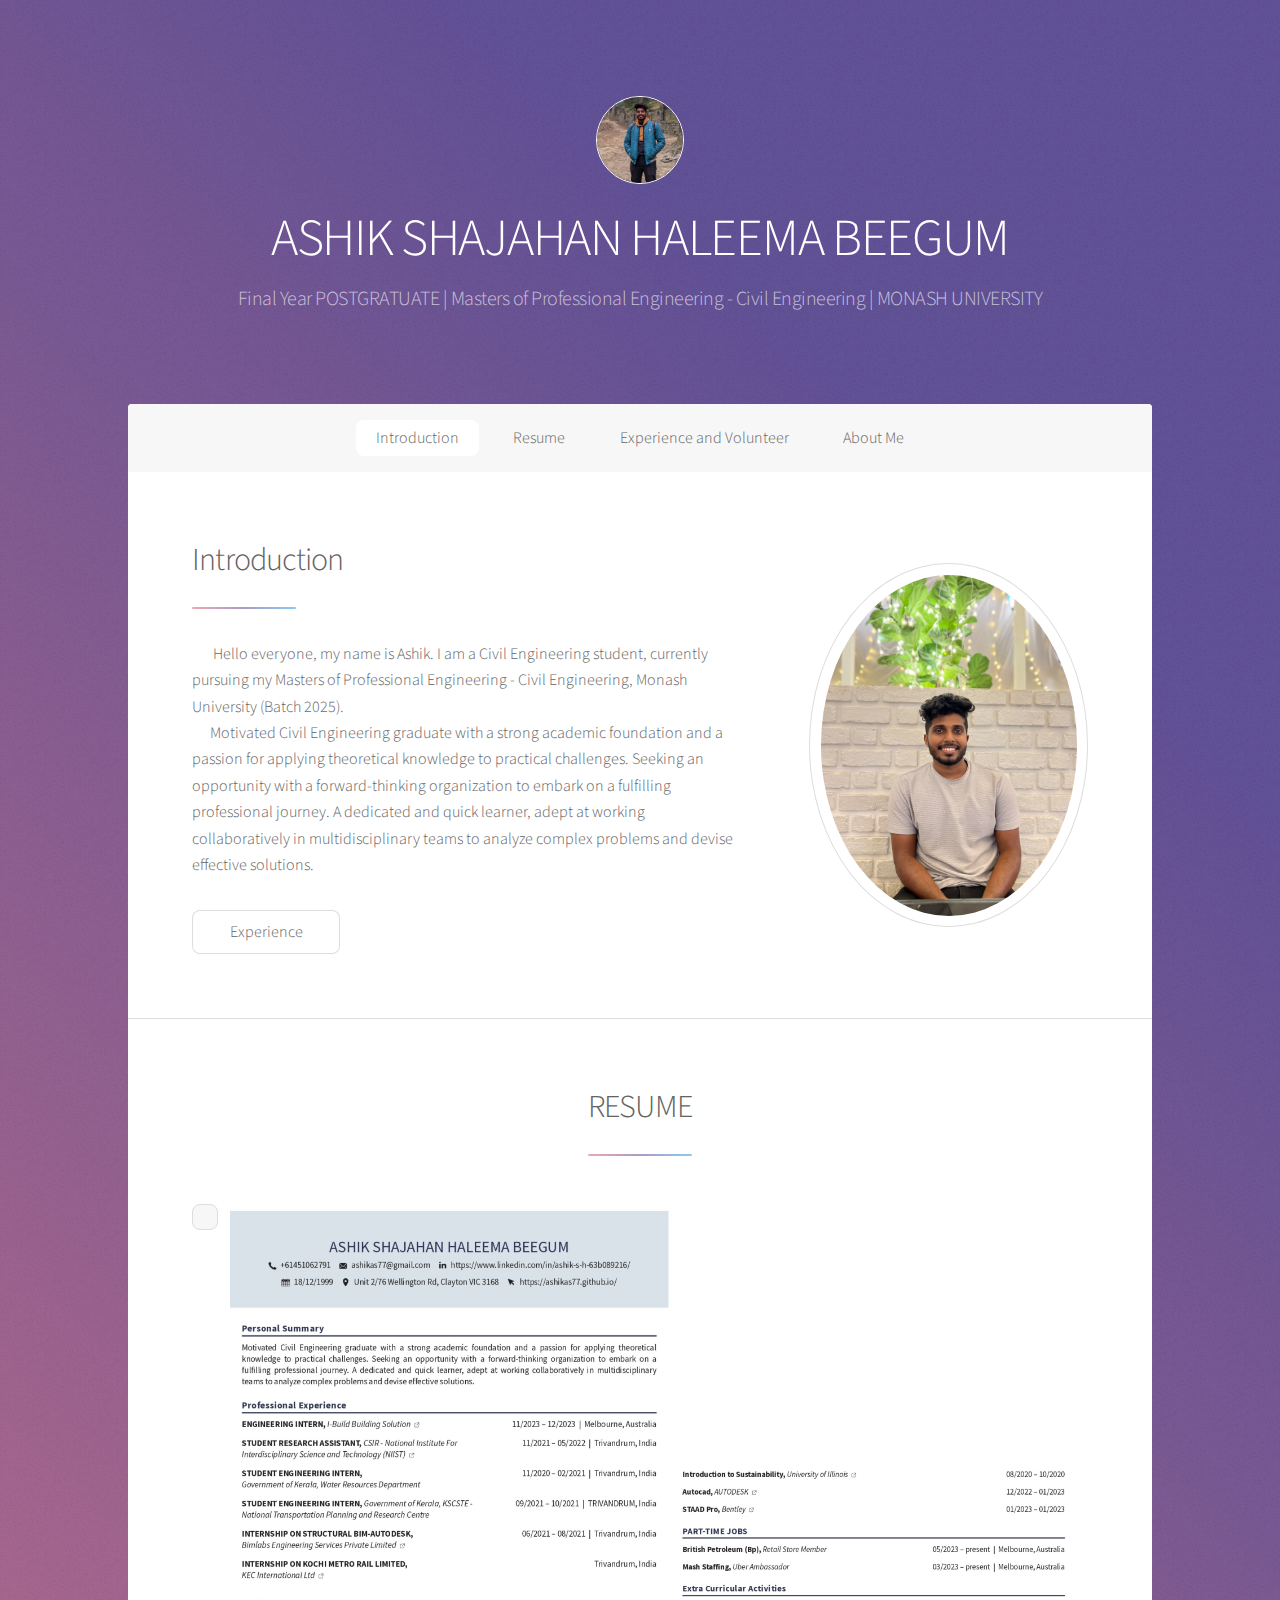
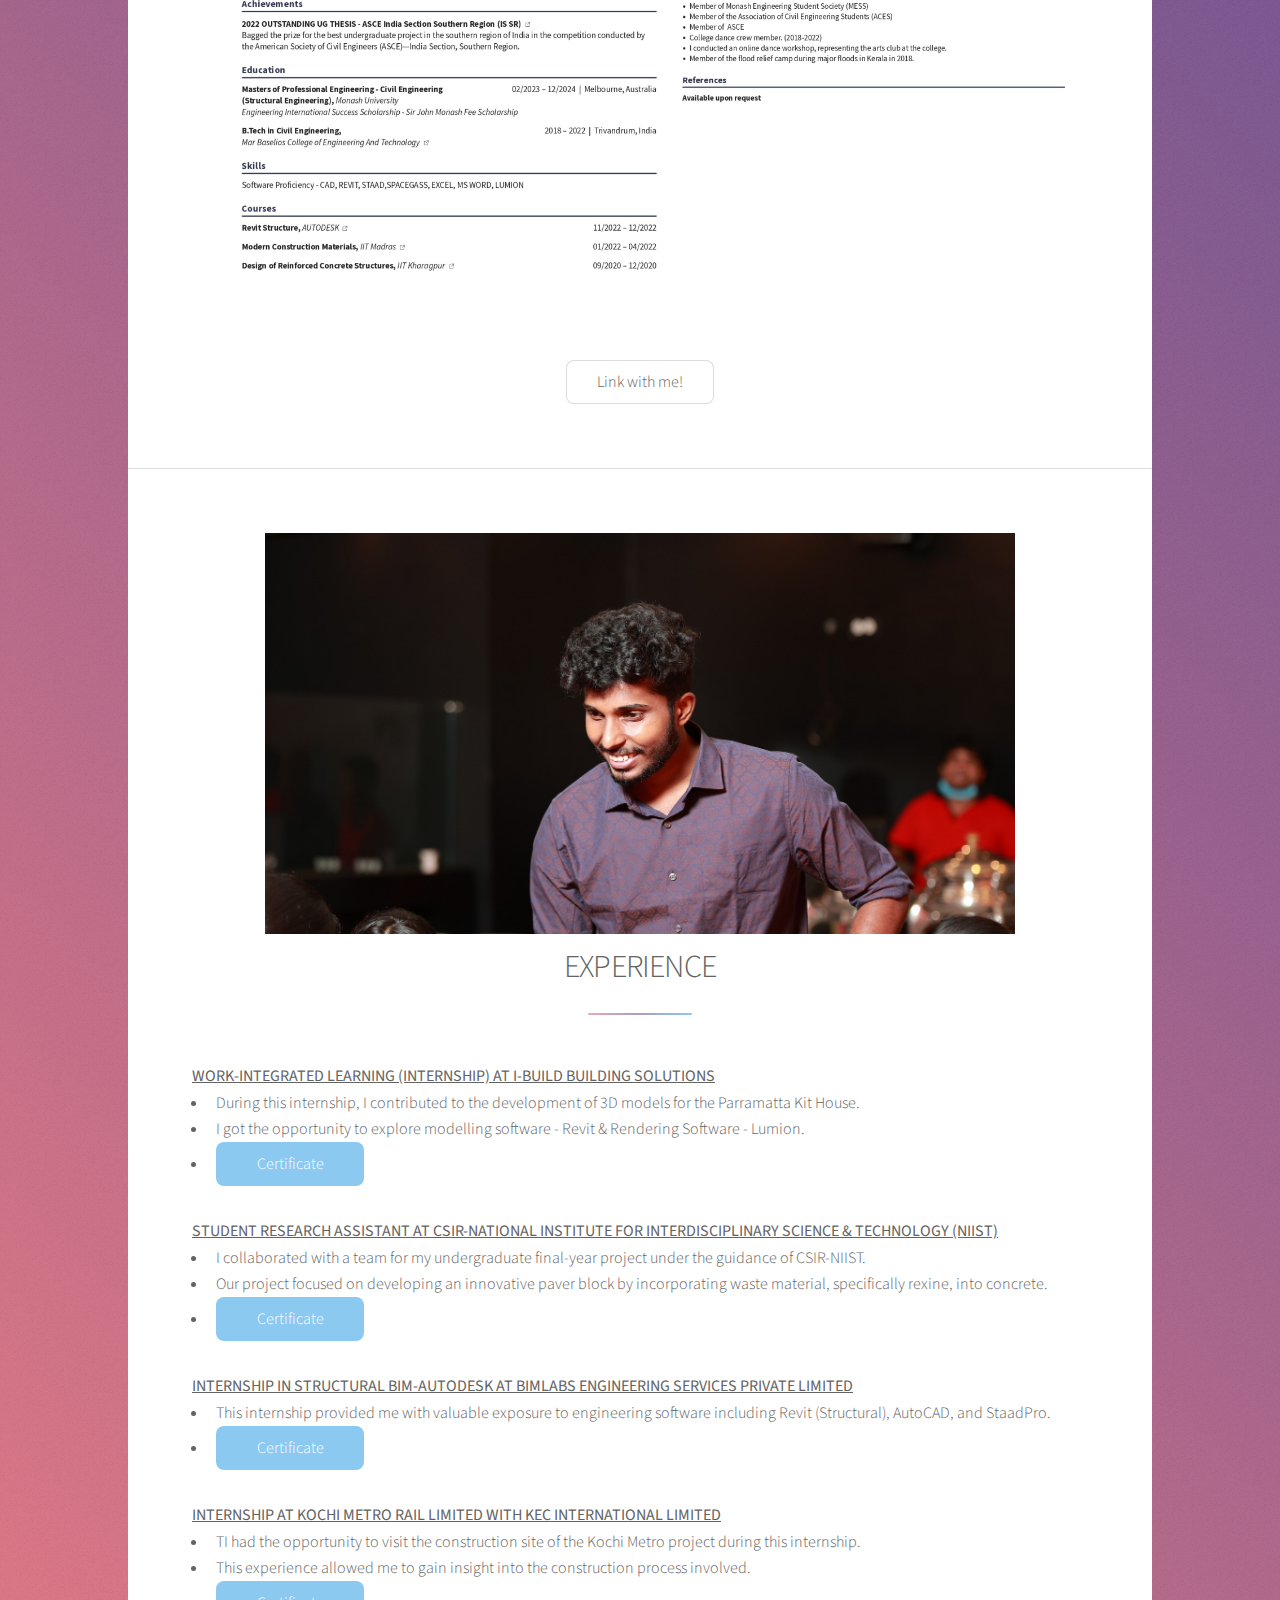
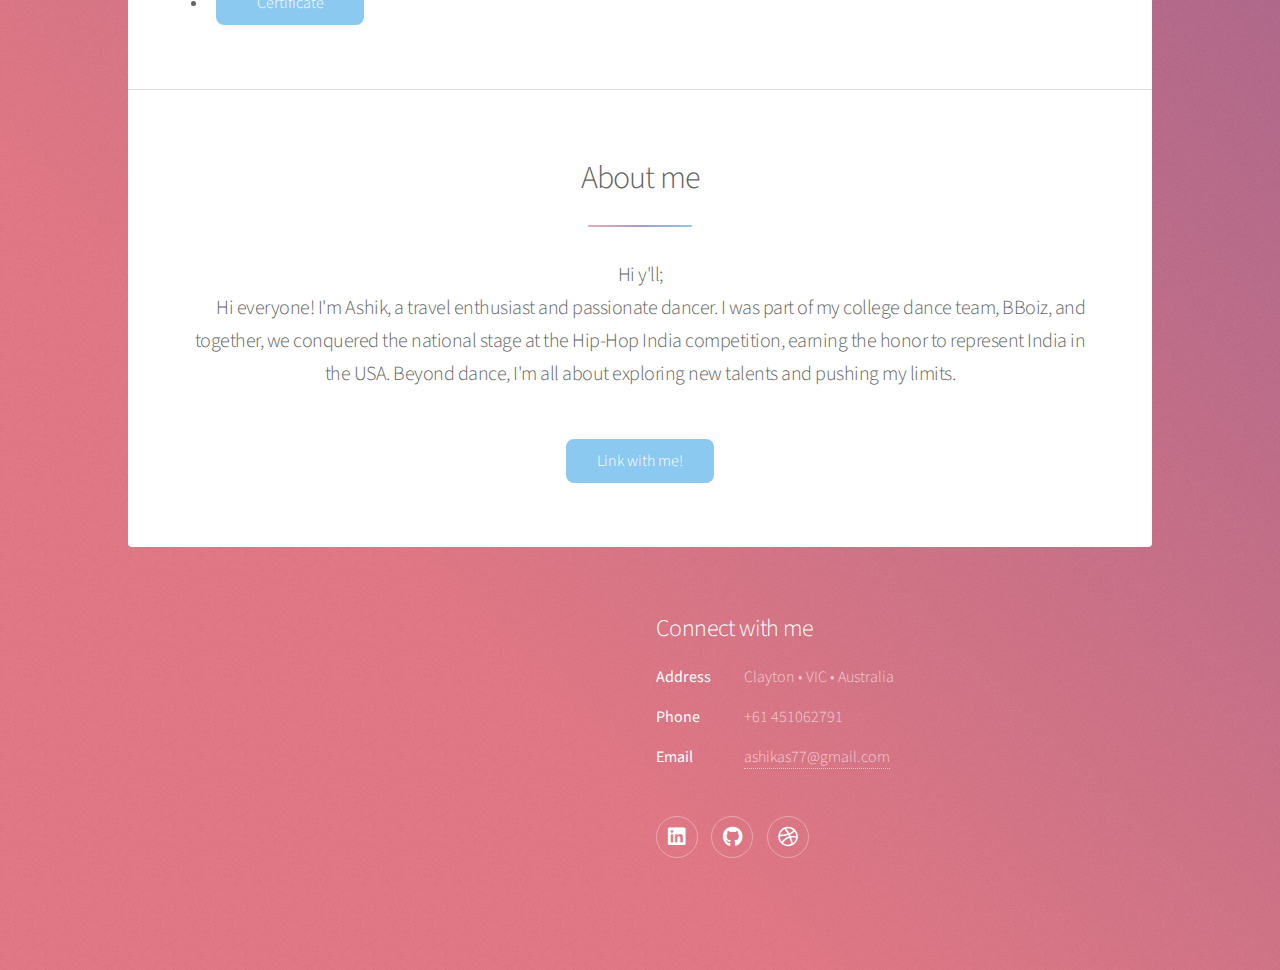
<file: index.html>
<!DOCTYPE HTML>

<html>
	<style>
        /* CSS styles here */
        #toggle-image:not(:checked) ~ label img.second {
            display: none;
        }

        #toggle-image:checked ~ label img.first {
            display: none;
        }
        #toggle-image:checked ~ label img.second {
            display: block;
        }
    </style>
	<head>
		<title>ASHIK SHAJAHAN HALEEMA BEEGUM - Portfolio</title>
		<meta charset="utf-8" />
		<meta name="viewport" content="width=device-width, initial-scale=1, user-scalable=no" />
		<link rel="stylesheet" href="assets/css/main.css" />
		<noscript><link rel="stylesheet" href="assets/css/noscript.css" /></noscript>
	</head>
	<body class="is-preload">

		<!-- Wrapper -->
			<div id="wrapper">

				<!-- Header -->
					<header id="header" class="alt">
						<span class="logo"><img src="images/FDP1.jpg" alt="DP1.png" /></span>
						<h1>ASHIK SHAJAHAN HALEEMA BEEGUM</h1>
						<p>Final Year POSTGRATUATE | Masters of Professional Engineering - Civil Engineering | MONASH UNIVERSITY
						</p>
					</header>

				<!-- Nav -->
					<nav id="nav">
						<ul>
							<li><a href="#intro" class="active">Introduction</a></li>
							<li><a href="#first">Resume</a></li>
							<li><a href="#second">Experience and Volunteer</a></li>
							<li><a href="#cta">About Me</a></li>
						</ul>
					</nav>

				<!-- Main -->
					<div id="main">

						<!-- Introduction -->
							<section id="intro" class="main">
								<div class="spotlight">
									<div class="content">
										<header class="major">
											<h2>Introduction</h2>
										</header>
										<p>&nbsp;&nbsp;&nbsp;&nbsp;&nbsp;&nbsp; 	Hello everyone, my name is Ashik. I am a Civil Engineering student, currently pursuing my Masters of Professional Engineering - Civil Engineering, Monash University (Batch 2025).<br>
											&nbsp;&nbsp;&nbsp;&nbsp;&nbsp;&nbsp;Motivated Civil Engineering graduate with a strong 									academic foundation and a passion for applying
											theoretical knowledge to practical challenges. Seeking an
											opportunity with a forward-thinking organization to
											embark on a fulfilling professional journey. A dedicated
											and quick learner, adept at working collaboratively in
											multidisciplinary teams to analyze complex problems
											and devise effective solutions.
											

										</p>
										<ul class="actions">
											<li><a href="#second" class="button" >Experience</a></li>
										</ul>
									</div>
									<span class="image"><img src="images/DP1.jpg" alt="" /></span>
								</div>
							</section>

						<!-- First Section -->
						<section id="first" class="main special">
							<header class="major">
								<h2>RESUME</h2>
							</header>
						
							<div class="resume">
        <!-- Checkbox for toggling images -->
        <input type="checkbox" id="toggle-image" style="display:none;">

        <!-- First image -->
        <label for="toggle-image">
    	<img class="first" style="display: block; margin-right: auto; margin-left: auto; max-width: 100%; height: auto;" src="images/Resume_coll2.jpg" alt=""/>
	</label>



    </div>
							<footer class="major">
								<ul class="actions special">
									<li><a href="https://www.linkedin.com/in/ashik-shajahan-haleema-beegum-63b089216/" class="button">Link with me!</a></li>
								</ul>
							</footer>
						</section>
						

						<!-- Second Section -->
							<section id="second" class="main special">
								<img width="750px" src="images/exppic.JPG"> 

								<header class="major" >
									
									<h2>EXPERIENCE</h2>
																
								</header>
								<!--<ul class="statistics">
									<li class="style1">
										<span class="icon solid fa-code-branch"></span>
										<strong>5,120</strong> Etiam
									</li>
									<li class="style2">
										<span class="icon fa-folder-open"></span>
										<strong>8,192</strong> Magna
									</li>
									<li class="style3">
										<span class="icon solid fa-signal"></span>
										<strong>2,048</strong> Tempus
									</li>
									<li class="style4">
										<span class="icon solid fa-laptop"></span>
										<strong>4,096</strong> Aliquam
									</li>
									<li class="style5">
										<span class="icon fa-gem"></span>
										<strong>1,024</strong> Nullam
									</li>
								</ul>
							-->
								<div class="exp" style="text-align:left;">
									
										<b><u>WORK-INTEGRATED LEARNING (INTERNSHIP) AT I-BUILD BUILDING SOLUTIONS</u></b>
											<ul>
											<li>During this internship, I contributed to the development of 3D models for the Parramatta Kit House. 
											</li>


											<li>I got the opportunity to explore modelling software - Revit & Rendering Software - Lumion.

											</li>

											</li>
											<li><a href="https://drive.google.com/file/d/1wFp1Uuv27nCtSpBzG-1B-ZazvGLdxDkg/view" class="button primary">Certificate</a></li>
											
											
											
									</ul>
									<b><u>STUDENT RESEARCH ASSISTANT AT CSIR-NATIONAL INSTITUTE FOR INTERDISCIPLINARY SCIENCE & TECHNOLOGY (NIIST)
</u></b>
											<ul>
											<li>I collaborated with a team for my undergraduate final-year project under the guidance of CSIR-NIIST.
											</li>
											
											<li>Our project focused on developing an innovative paver block by incorporating waste material, specifically rexine, into concrete.

											</li>
											<li><a href="https://drive.google.com/file/d/1zu0RriA4pCgwYgdK8J5Ul8IYq3zdwOWf/view" class="button primary">Certificate</a></li>
											
									</ul>
									<b><u>INTERNSHIP IN STRUCTURAL BIM-AUTODESK AT BIMLABS ENGINEERING SERVICES PRIVATE LIMITED
</u></b>
											<ul>
											<li>This internship provided me with valuable exposure to engineering software including Revit (Structural), AutoCAD, and StaadPro.

											</li>
											</li>
											<li><a href="https://drive.google.com/file/d/19ikChXX68pjuOduvgHy3vwe1m0lln4GC/view" class="button primary">Certificate</a></li>		
									</ul>

									<b><u>INTERNSHIP AT KOCHI METRO RAIL LIMITED WITH KEC INTERNATIONAL LIMITED

</u></b>
											<ul>
											<li>TI had the opportunity to visit the construction site of the Kochi Metro project during this internship.

											</li>	
											<li>This experience allowed me to gain insight into the construction process involved.
											</li>
											</li>
											<li><a href="https://drive.google.com/file/d/1DHnsHMkBqt1Or9sc4ht3ON3YDRtYDo_K/view" class="button primary">Certificate</a></li>	
									</ul>

								
								
							</section>

						<!-- Get Started -->
							<section id="cta" class="main special">
								<header class="major">
									<h2>About me</h2>
									<p>Hi y'll;<br>
										&nbsp;&nbsp;&nbsp;&nbsp;&nbsp;&nbsp;Hi everyone! I'm Ashik, a travel enthusiast and passionate dancer. I was part of my college dance team, BBoiz, and together, we conquered the national stage at the Hip-Hop India competition, earning the honor to represent India in the USA. Beyond dance, I'm all about exploring new talents and pushing my limits.
									</p>
								</header>
								<footer class="major">
									<ul class="actions special">
										<li><a href="https://www.linkedin.com/in/ashik-shajahan-haleema-beegum-63b089216/" class="button primary">Link with me!</a></li>
								<!--		<li><a href="generic.html" class="button">Learn More</a></li>
									</ul>
									<ul class="icons">
								<li><a href="#" class="icon brands fa-twitter alt"><span class="label">Twitter</span></a></li>
								<li><a href="#" class="icon brands fa-facebook-f alt"><span class="label">Facebook</span></a></li>
								<li><a href="#" class="icon brands fa-instagram alt"><span class="label">Instagram</span></a></li>
								<li><a href="#" class="icon brands fa-github alt"><span class="label">GitHub</span></a></li>
								<li><a href="#" class="icon brands fa-dribbble alt"><span class="label">Dribbble</span></a></li>
							</ul>
								-->
								</footer>
							</section>

					</div>

				<!-- Footer -->
					<footer id="footer">
						<section>
							<!--
							<h2>Aliquam sed mauris</h2>
							<p>Sed lorem ipsum dolor sit amet et nullam consequat feugiat consequat magna adipiscing tempus etiam dolore veroeros. eget dapibus mauris. Cras aliquet, nisl ut viverra sollicitudin, ligula erat egestas velit, vitae tincidunt odio.</p>
							<ul class="actions">
								<li><a href="generic.html" class="button">Learn More</a></li>
							</ul>
-->
						</section>
						<section>
							<h2>Connect with me</h2>
							<dl class="alt">
								<dt>Address</dt>
								<dd>Clayton &bull; VIC &bull; Australia</dd>
								<dt>Phone</dt>
								<dd>+61 451062791</dd>
								<dt>Email</dt>
								<dd><a href="#">ashikas77@gmail.com</a></dd>
							</dl>
							<ul class="icons">
								 <li><a href="https://www.linkedin.com/in/ashik-shajahan-haleema-beegum-63b089216/" class="icon brands fa-linkedin alt"><span class="label">Twitter</span></a></li>
								<li><a href="https://github.com/ashikas77" class="icon brands fa-github alt"><span class="label">GitHub</span></a></li>
								<li><a href="#" class="icon brands fa-dribbble alt"><span class="label">Dribbble</span></a></li>
							</ul>
						</section>
						
					</footer>

			</div>

		<!-- Scripts -->
			<script src="assets/js/jquery.min.js"></script>
			<script src="assets/js/jquery.scrollex.min.js"></script>
			<script src="assets/js/jquery.scrolly.min.js"></script>
			<script src="assets/js/browser.min.js"></script>
			<script src="assets/js/breakpoints.min.js"></script>
			<script src="assets/js/util.js"></script>
			<script src="assets/js/main.js"></script>

	</body>
</html>
</file>
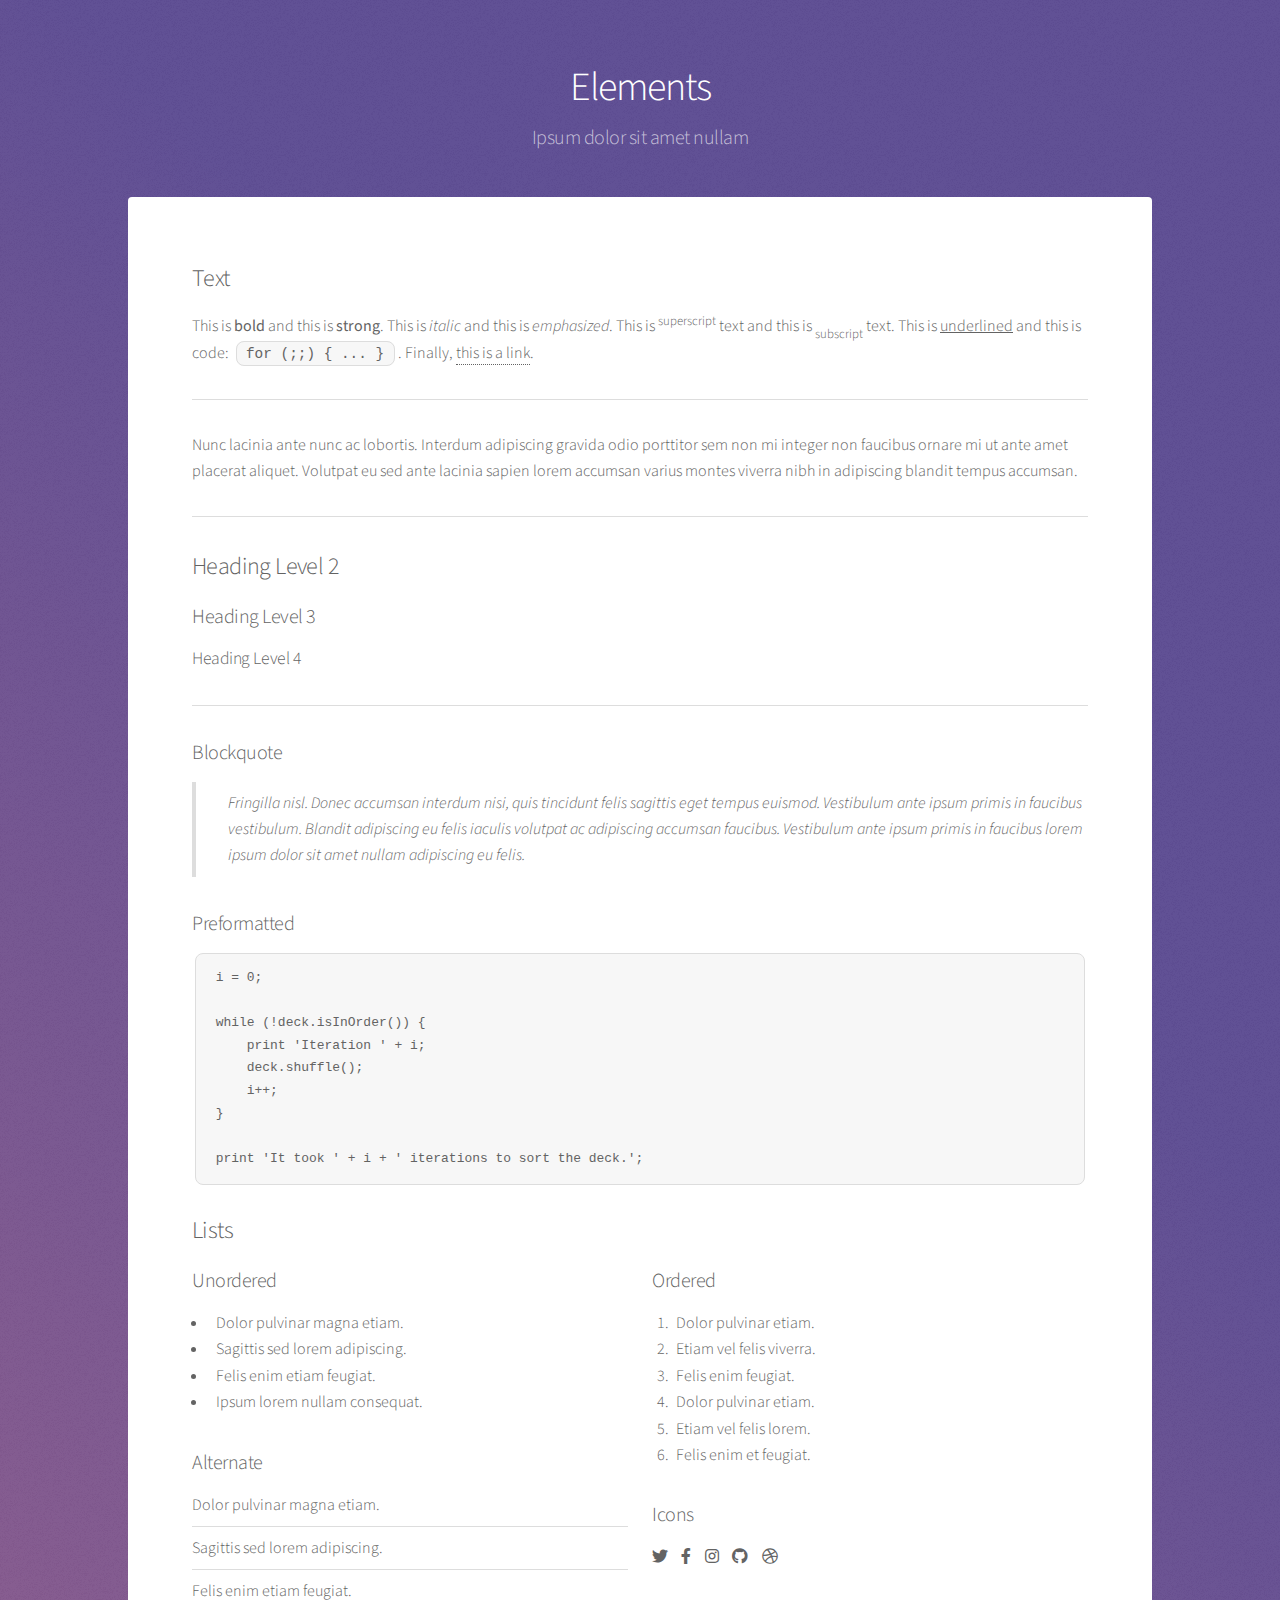
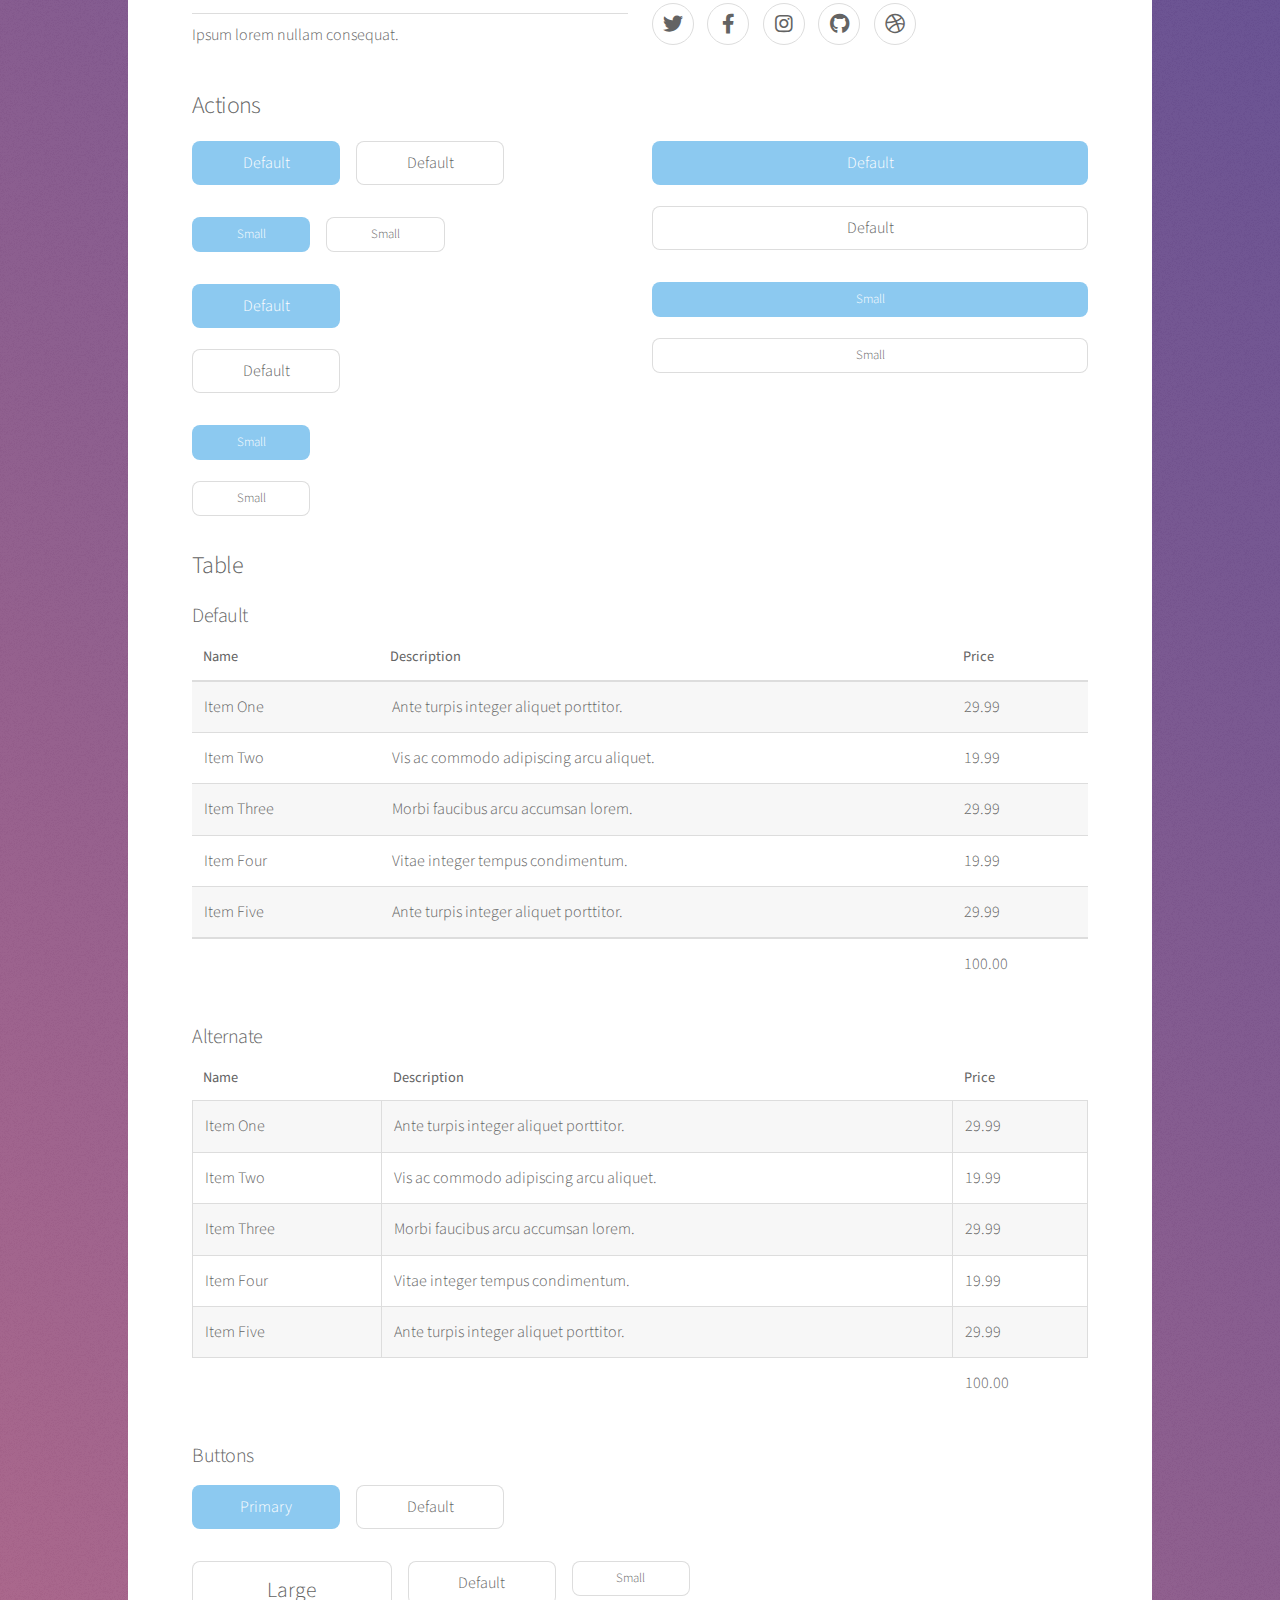
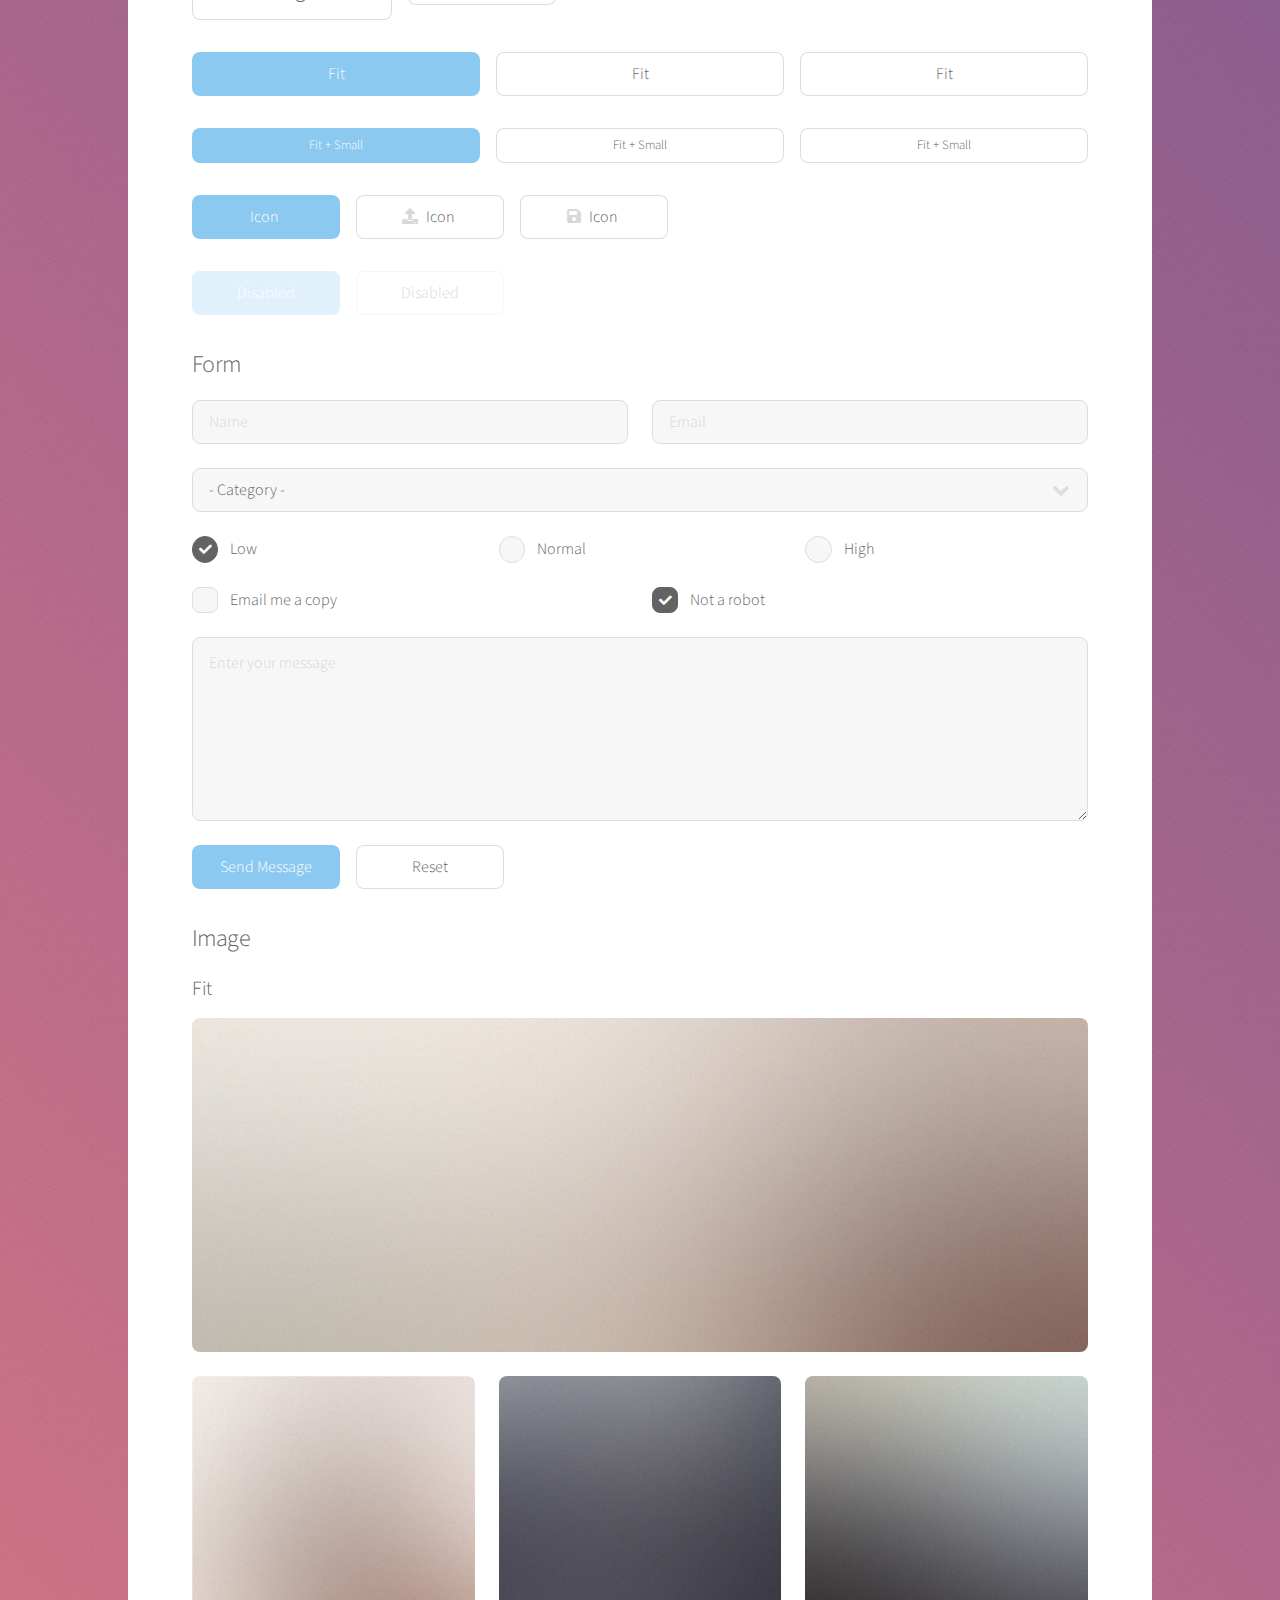
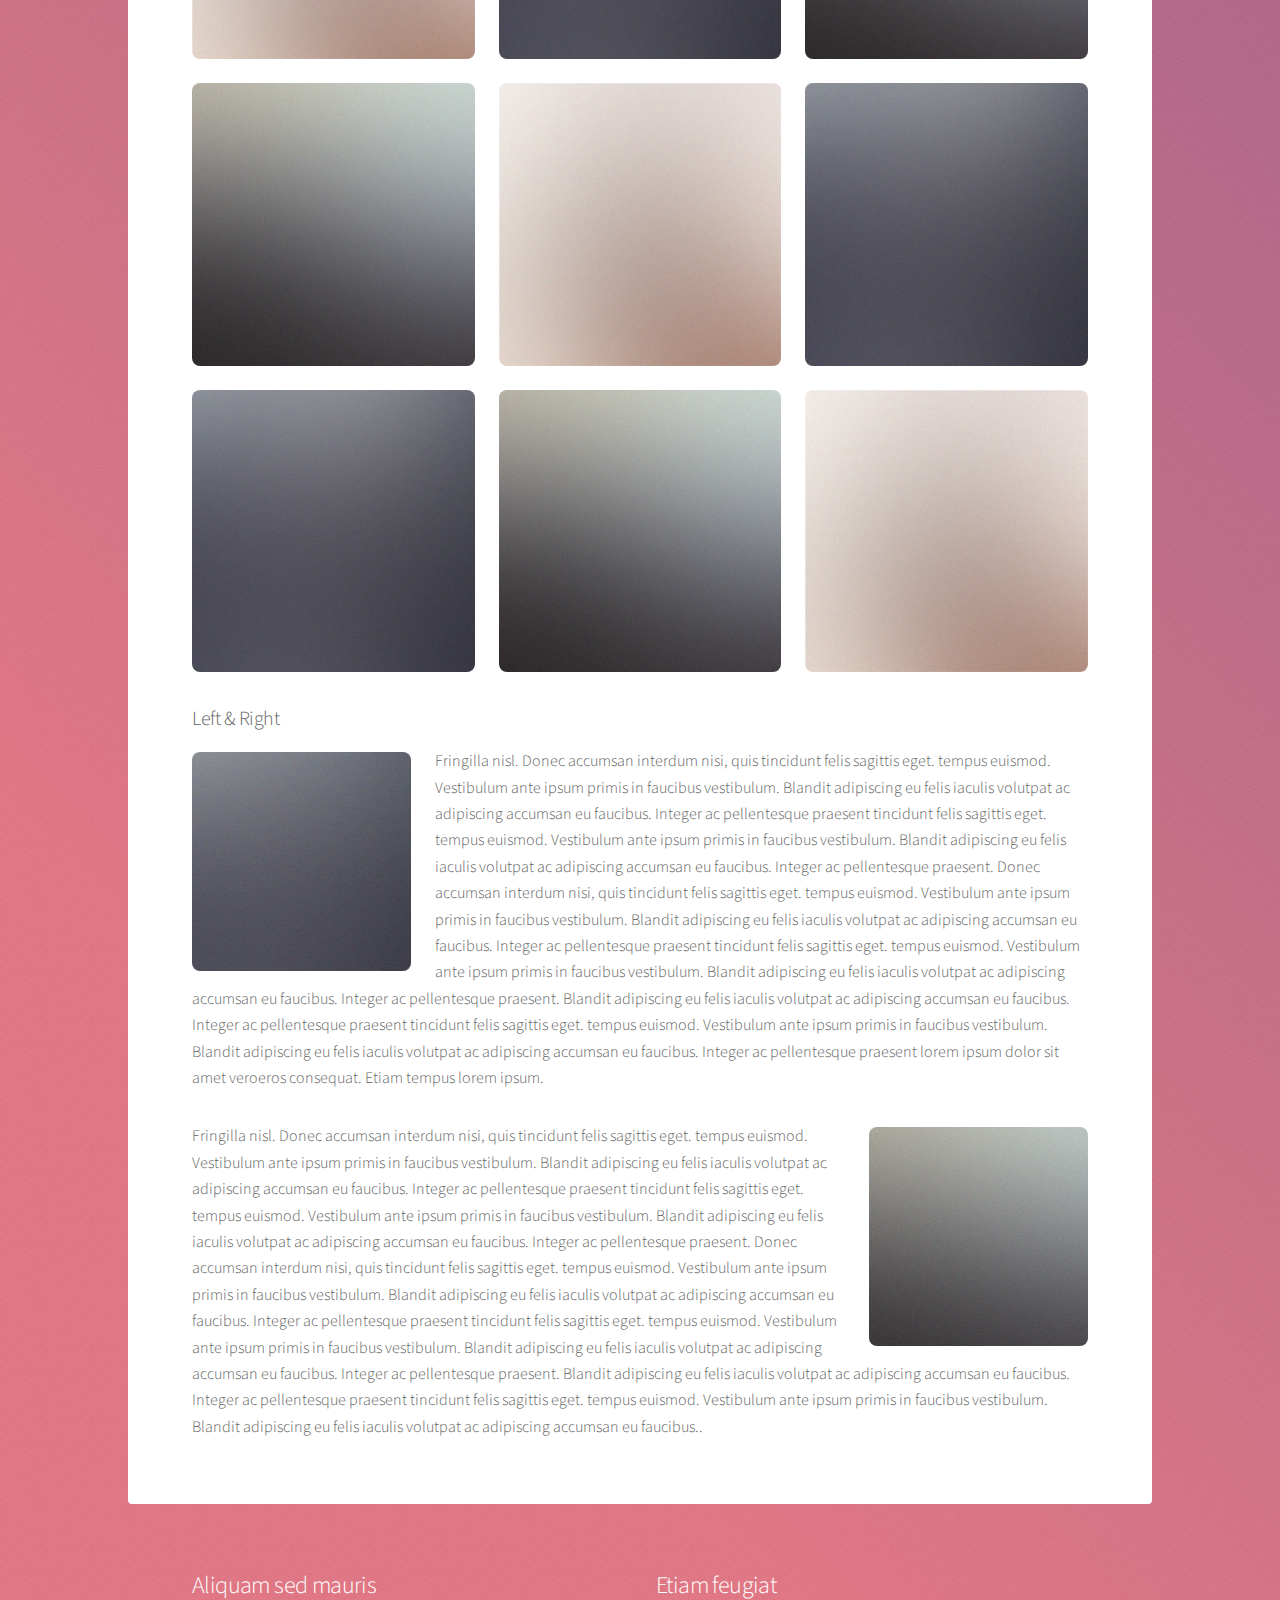
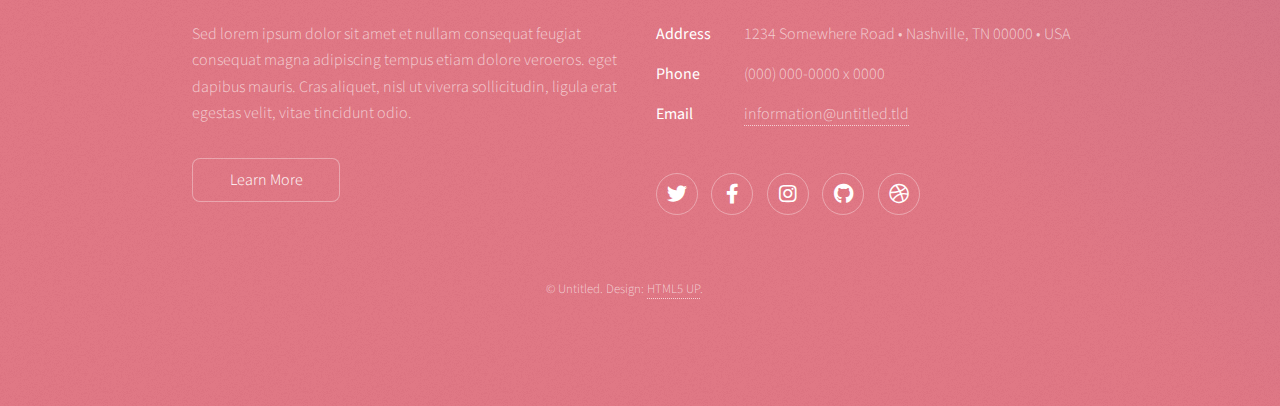
<file: elements.html>
<!DOCTYPE HTML>
<!--
	Stellar by HTML5 UP
	html5up.net | @ajlkn
	Free for personal and commercial use under the CCA 3.0 license (html5up.net/license)
-->
<html>
	<head>
		<title>Elements - Stellar by HTML5 UP</title>
		<meta charset="utf-8" />
		<meta name="viewport" content="width=device-width, initial-scale=1, user-scalable=no" />
		<link rel="stylesheet" href="assets/css/main.css" />
		<noscript><link rel="stylesheet" href="assets/css/noscript.css" /></noscript>
	</head>
	<body class="is-preload">

		<!-- Wrapper -->
			<div id="wrapper">

				<!-- Header -->
					<header id="header">
						<h1>Elements</h1>
						<p>Ipsum dolor sit amet nullam</p>
					</header>

				<!-- Main -->
					<div id="main">

						<!-- Content -->
							<section id="content" class="main">

								<!-- Text -->
									<section>
										<h2>Text</h2>
										<p>This is <b>bold</b> and this is <strong>strong</strong>. This is <i>italic</i> and this is <em>emphasized</em>.
										This is <sup>superscript</sup> text and this is <sub>subscript</sub> text.
										This is <u>underlined</u> and this is code: <code>for (;;) { ... }</code>. Finally, <a href="#">this is a link</a>.</p>
										<hr />
										<p>Nunc lacinia ante nunc ac lobortis. Interdum adipiscing gravida odio porttitor sem non mi integer non faucibus ornare mi ut ante amet placerat aliquet. Volutpat eu sed ante lacinia sapien lorem accumsan varius montes viverra nibh in adipiscing blandit tempus accumsan.</p>
										<hr />
										<h2>Heading Level 2</h2>
										<h3>Heading Level 3</h3>
										<h4>Heading Level 4</h4>
										<hr />
										<h3>Blockquote</h3>
										<blockquote>Fringilla nisl. Donec accumsan interdum nisi, quis tincidunt felis sagittis eget tempus euismod. Vestibulum ante ipsum primis in faucibus vestibulum. Blandit adipiscing eu felis iaculis volutpat ac adipiscing accumsan faucibus. Vestibulum ante ipsum primis in faucibus lorem ipsum dolor sit amet nullam adipiscing eu felis.</blockquote>
										<h3>Preformatted</h3>
										<pre><code>i = 0;

while (!deck.isInOrder()) {
    print 'Iteration ' + i;
    deck.shuffle();
    i++;
}

print 'It took ' + i + ' iterations to sort the deck.';</code></pre>
									</section>

								<!-- Lists -->
									<section>
										<h2>Lists</h2>
										<div class="row">
											<div class="col-6 col-12-medium">
												<h3>Unordered</h3>
												<ul>
													<li>Dolor pulvinar magna etiam.</li>
													<li>Sagittis sed lorem adipiscing.</li>
													<li>Felis enim etiam feugiat.</li>
													<li>Ipsum lorem nullam consequat.</li>
												</ul>
												<h3>Alternate</h3>
												<ul class="alt">
													<li>Dolor pulvinar magna etiam.</li>
													<li>Sagittis sed lorem adipiscing.</li>
													<li>Felis enim etiam feugiat.</li>
													<li>Ipsum lorem nullam consequat.</li>
												</ul>
											</div>
											<div class="col-6 col-12-medium">
												<h3>Ordered</h3>
												<ol>
													<li>Dolor pulvinar etiam.</li>
													<li>Etiam vel felis viverra.</li>
													<li>Felis enim feugiat.</li>
													<li>Dolor pulvinar etiam.</li>
													<li>Etiam vel felis lorem.</li>
													<li>Felis enim et feugiat.</li>
												</ol>
												<h3>Icons</h3>
												<ul class="icons">
													<li><a href="#" class="icon brands fa-twitter"><span class="label">Twitter</span></a></li>
													<li><a href="#" class="icon brands fa-facebook-f"><span class="label">Facebook</span></a></li>
													<li><a href="#" class="icon brands fa-instagram"><span class="label">Instagram</span></a></li>
													<li><a href="#" class="icon brands fa-github"><span class="label">GitHub</span></a></li>
													<li><a href="#" class="icon brands fa-dribbble"><span class="label">Dribbble</span></a></li>
												</ul>
												<ul class="icons">
													<li><a href="#" class="icon brands alt fa-twitter"><span class="label">Twitter</span></a></li>
													<li><a href="#" class="icon brands alt fa-facebook-f"><span class="label">Facebook</span></a></li>
													<li><a href="#" class="icon brands alt fa-instagram"><span class="label">Instagram</span></a></li>
													<li><a href="#" class="icon brands alt fa-github"><span class="label">GitHub</span></a></li>
													<li><a href="#" class="icon brands alt fa-dribbble"><span class="label">Dribbble</span></a></li>
												</ul>
											</div>
										</div>
										<h2>Actions</h2>
										<div class="row">
											<div class="col-6 col-12-medium">
												<ul class="actions">
													<li><a href="#" class="button primary">Default</a></li>
													<li><a href="#" class="button">Default</a></li>
												</ul>
												<ul class="actions small">
													<li><a href="#" class="button primary small">Small</a></li>
													<li><a href="#" class="button small">Small</a></li>
												</ul>
												<ul class="actions stacked">
													<li><a href="#" class="button primary">Default</a></li>
													<li><a href="#" class="button">Default</a></li>
												</ul>
												<ul class="actions stacked">
													<li><a href="#" class="button primary small">Small</a></li>
													<li><a href="#" class="button small">Small</a></li>
												</ul>
											</div>
											<div class="col-6 col-12-medium">
												<ul class="actions stacked">
													<li><a href="#" class="button primary fit">Default</a></li>
													<li><a href="#" class="button fit">Default</a></li>
												</ul>
												<ul class="actions stacked">
													<li><a href="#" class="button primary small fit">Small</a></li>
													<li><a href="#" class="button small fit">Small</a></li>
												</ul>
											</div>
										</div>
									</section>

								<!-- Table -->
									<section>
										<h2>Table</h2>
										<h3>Default</h3>
										<div class="table-wrapper">
											<table>
												<thead>
													<tr>
														<th>Name</th>
														<th>Description</th>
														<th>Price</th>
													</tr>
												</thead>
												<tbody>
													<tr>
														<td>Item One</td>
														<td>Ante turpis integer aliquet porttitor.</td>
														<td>29.99</td>
													</tr>
													<tr>
														<td>Item Two</td>
														<td>Vis ac commodo adipiscing arcu aliquet.</td>
														<td>19.99</td>
													</tr>
													<tr>
														<td>Item Three</td>
														<td> Morbi faucibus arcu accumsan lorem.</td>
														<td>29.99</td>
													</tr>
													<tr>
														<td>Item Four</td>
														<td>Vitae integer tempus condimentum.</td>
														<td>19.99</td>
													</tr>
													<tr>
														<td>Item Five</td>
														<td>Ante turpis integer aliquet porttitor.</td>
														<td>29.99</td>
													</tr>
												</tbody>
												<tfoot>
													<tr>
														<td colspan="2"></td>
														<td>100.00</td>
													</tr>
												</tfoot>
											</table>
										</div>

										<h3>Alternate</h3>
										<div class="table-wrapper">
											<table class="alt">
												<thead>
													<tr>
														<th>Name</th>
														<th>Description</th>
														<th>Price</th>
													</tr>
												</thead>
												<tbody>
													<tr>
														<td>Item One</td>
														<td>Ante turpis integer aliquet porttitor.</td>
														<td>29.99</td>
													</tr>
													<tr>
														<td>Item Two</td>
														<td>Vis ac commodo adipiscing arcu aliquet.</td>
														<td>19.99</td>
													</tr>
													<tr>
														<td>Item Three</td>
														<td> Morbi faucibus arcu accumsan lorem.</td>
														<td>29.99</td>
													</tr>
													<tr>
														<td>Item Four</td>
														<td>Vitae integer tempus condimentum.</td>
														<td>19.99</td>
													</tr>
													<tr>
														<td>Item Five</td>
														<td>Ante turpis integer aliquet porttitor.</td>
														<td>29.99</td>
													</tr>
												</tbody>
												<tfoot>
													<tr>
														<td colspan="2"></td>
														<td>100.00</td>
													</tr>
												</tfoot>
											</table>
										</div>
									</section>

								<!-- Buttons -->
									<section>
										<h3>Buttons</h3>
										<ul class="actions">
											<li><a href="#" class="button primary">Primary</a></li>
											<li><a href="#" class="button">Default</a></li>
										</ul>
										<ul class="actions">
											<li><a href="#" class="button large">Large</a></li>
											<li><a href="#" class="button">Default</a></li>
											<li><a href="#" class="button small">Small</a></li>
										</ul>
										<ul class="actions fit">
											<li><a href="#" class="button primary fit">Fit</a></li>
											<li><a href="#" class="button fit">Fit</a></li>
											<li><a href="#" class="button fit">Fit</a></li>
										</ul>
										<ul class="actions fit small">
											<li><a href="#" class="button primary fit small">Fit + Small</a></li>
											<li><a href="#" class="button fit small">Fit + Small</a></li>
											<li><a href="#" class="button fit small">Fit + Small</a></li>
										</ul>
										<ul class="actions">
											<li><a href="#" class="button primary icon solidfa-download">Icon</a></li>
											<li><a href="#" class="button icon solid fa-upload">Icon</a></li>
											<li><a href="#" class="button icon solid fa-save">Icon</a></li>
										</ul>
										<ul class="actions">
											<li><span class="button primary disabled">Disabled</span></li>
											<li><span class="button disabled">Disabled</span></li>
										</ul>
									</section>

								<!-- Form -->
									<section>
										<h2>Form</h2>
										<form method="post" action="#">
											<div class="row gtr-uniform">
												<div class="col-6 col-12-xsmall">
													<input type="text" name="demo-name" id="demo-name" value="" placeholder="Name" />
												</div>
												<div class="col-6 col-12-xsmall">
													<input type="email" name="demo-email" id="demo-email" value="" placeholder="Email" />
												</div>
												<div class="col-12">
													<select name="demo-category" id="demo-category">
														<option value="">- Category -</option>
														<option value="1">Manufacturing</option>
														<option value="1">Shipping</option>
														<option value="1">Administration</option>
														<option value="1">Human Resources</option>
													</select>
												</div>
												<div class="col-4 col-12-small">
													<input type="radio" id="demo-priority-low" name="demo-priority" checked>
													<label for="demo-priority-low">Low</label>
												</div>
												<div class="col-4 col-12-small">
													<input type="radio" id="demo-priority-normal" name="demo-priority">
													<label for="demo-priority-normal">Normal</label>
												</div>
												<div class="col-4 col-12-small">
													<input type="radio" id="demo-priority-high" name="demo-priority">
													<label for="demo-priority-high">High</label>
												</div>
												<div class="col-6 col-12-small">
													<input type="checkbox" id="demo-copy" name="demo-copy">
													<label for="demo-copy">Email me a copy</label>
												</div>
												<div class="col-6 col-12-small">
													<input type="checkbox" id="demo-human" name="demo-human" checked>
													<label for="demo-human">Not a robot</label>
												</div>
												<div class="col-12">
													<textarea name="demo-message" id="demo-message" placeholder="Enter your message" rows="6"></textarea>
												</div>
												<div class="col-12">
													<ul class="actions">
														<li><input type="submit" value="Send Message" class="primary" /></li>
														<li><input type="reset" value="Reset" /></li>
													</ul>
												</div>
											</div>
										</form>
									</section>

								<!-- Image -->
									<section>
										<h2>Image</h2>
										<h3>Fit</h3>
										<div class="box alt">
											<div class="row gtr-uniform">
												<div class="col-12"><span class="image fit"><img src="images/pic04.jpg" alt="" /></span></div>
												<div class="col-4"><span class="image fit"><img src="images/pic01.jpg" alt="" /></span></div>
												<div class="col-4"><span class="image fit"><img src="images/pic02.jpg" alt="" /></span></div>
												<div class="col-4"><span class="image fit"><img src="images/pic03.jpg" alt="" /></span></div>
												<div class="col-4"><span class="image fit"><img src="images/pic03.jpg" alt="" /></span></div>
												<div class="col-4"><span class="image fit"><img src="images/pic01.jpg" alt="" /></span></div>
												<div class="col-4"><span class="image fit"><img src="images/pic02.jpg" alt="" /></span></div>
												<div class="col-4"><span class="image fit"><img src="images/pic02.jpg" alt="" /></span></div>
												<div class="col-4"><span class="image fit"><img src="images/pic03.jpg" alt="" /></span></div>
												<div class="col-4"><span class="image fit"><img src="images/pic01.jpg" alt="" /></span></div>
											</div>
										</div>
										<h3>Left &amp; Right</h3>
										<p><span class="image left"><img src="images/pic05.jpg" alt="" /></span>Fringilla nisl. Donec accumsan interdum nisi, quis tincidunt felis sagittis eget. tempus euismod. Vestibulum ante ipsum primis in faucibus vestibulum. Blandit adipiscing eu felis iaculis volutpat ac adipiscing accumsan eu faucibus. Integer ac pellentesque praesent tincidunt felis sagittis eget. tempus euismod. Vestibulum ante ipsum primis in faucibus vestibulum. Blandit adipiscing eu felis iaculis volutpat ac adipiscing accumsan eu faucibus. Integer ac pellentesque praesent. Donec accumsan interdum nisi, quis tincidunt felis sagittis eget. tempus euismod. Vestibulum ante ipsum primis in faucibus vestibulum. Blandit adipiscing eu felis iaculis volutpat ac adipiscing accumsan eu faucibus. Integer ac pellentesque praesent tincidunt felis sagittis eget. tempus euismod. Vestibulum ante ipsum primis in faucibus vestibulum. Blandit adipiscing eu felis iaculis volutpat ac adipiscing accumsan eu faucibus. Integer ac pellentesque praesent. Blandit adipiscing eu felis iaculis volutpat ac adipiscing accumsan eu faucibus. Integer ac pellentesque praesent tincidunt felis sagittis eget. tempus euismod. Vestibulum ante ipsum primis in faucibus vestibulum. Blandit adipiscing eu felis iaculis volutpat ac adipiscing accumsan eu faucibus. Integer ac pellentesque praesent lorem ipsum dolor sit amet veroeros consequat. Etiam tempus lorem ipsum.</p>
										<p><span class="image right"><img src="images/pic06.jpg" alt="" /></span>Fringilla nisl. Donec accumsan interdum nisi, quis tincidunt felis sagittis eget. tempus euismod. Vestibulum ante ipsum primis in faucibus vestibulum. Blandit adipiscing eu felis iaculis volutpat ac adipiscing accumsan eu faucibus. Integer ac pellentesque praesent tincidunt felis sagittis eget. tempus euismod. Vestibulum ante ipsum primis in faucibus vestibulum. Blandit adipiscing eu felis iaculis volutpat ac adipiscing accumsan eu faucibus. Integer ac pellentesque praesent. Donec accumsan interdum nisi, quis tincidunt felis sagittis eget. tempus euismod. Vestibulum ante ipsum primis in faucibus vestibulum. Blandit adipiscing eu felis iaculis volutpat ac adipiscing accumsan eu faucibus. Integer ac pellentesque praesent tincidunt felis sagittis eget. tempus euismod. Vestibulum ante ipsum primis in faucibus vestibulum. Blandit adipiscing eu felis iaculis volutpat ac adipiscing accumsan eu faucibus. Integer ac pellentesque praesent. Blandit adipiscing eu felis iaculis volutpat ac adipiscing accumsan eu faucibus. Integer ac pellentesque praesent tincidunt felis sagittis eget. tempus euismod. Vestibulum ante ipsum primis in faucibus vestibulum. Blandit adipiscing eu felis iaculis volutpat ac adipiscing accumsan eu faucibus..</p>
									</section>

							</section>

					</div>

				<!-- Footer -->
					<footer id="footer">
						<section>
							<h2>Aliquam sed mauris</h2>
							<p>Sed lorem ipsum dolor sit amet et nullam consequat feugiat consequat magna adipiscing tempus etiam dolore veroeros. eget dapibus mauris. Cras aliquet, nisl ut viverra sollicitudin, ligula erat egestas velit, vitae tincidunt odio.</p>
							<ul class="actions">
								<li><a href="#" class="button">Learn More</a></li>
							</ul>
						</section>
						<section>
							<h2>Etiam feugiat</h2>
							<dl class="alt">
								<dt>Address</dt>
								<dd>1234 Somewhere Road &bull; Nashville, TN 00000 &bull; USA</dd>
								<dt>Phone</dt>
								<dd>(000) 000-0000 x 0000</dd>
								<dt>Email</dt>
								<dd><a href="#">information@untitled.tld</a></dd>
							</dl>
							<ul class="icons">
								<li><a href="#" class="icon brands fa-twitter alt"><span class="label">Twitter</span></a></li>
								<li><a href="#" class="icon brands fa-facebook-f alt"><span class="label">Facebook</span></a></li>
								<li><a href="#" class="icon brands fa-instagram alt"><span class="label">Instagram</span></a></li>
								<li><a href="#" class="icon brands fa-github alt"><span class="label">GitHub</span></a></li>
								<li><a href="#" class="icon brands fa-dribbble alt"><span class="label">Dribbble</span></a></li>
							</ul>
						</section>
						<p class="copyright">&copy; Untitled. Design: <a href="https://html5up.net">HTML5 UP</a>.</p>
					</footer>

			</div>

		<!-- Scripts -->
			<script src="assets/js/jquery.min.js"></script>
			<script src="assets/js/jquery.scrollex.min.js"></script>
			<script src="assets/js/jquery.scrolly.min.js"></script>
			<script src="assets/js/browser.min.js"></script>
			<script src="assets/js/breakpoints.min.js"></script>
			<script src="assets/js/util.js"></script>
			<script src="assets/js/main.js"></script>

	</body>
</html>
</file>
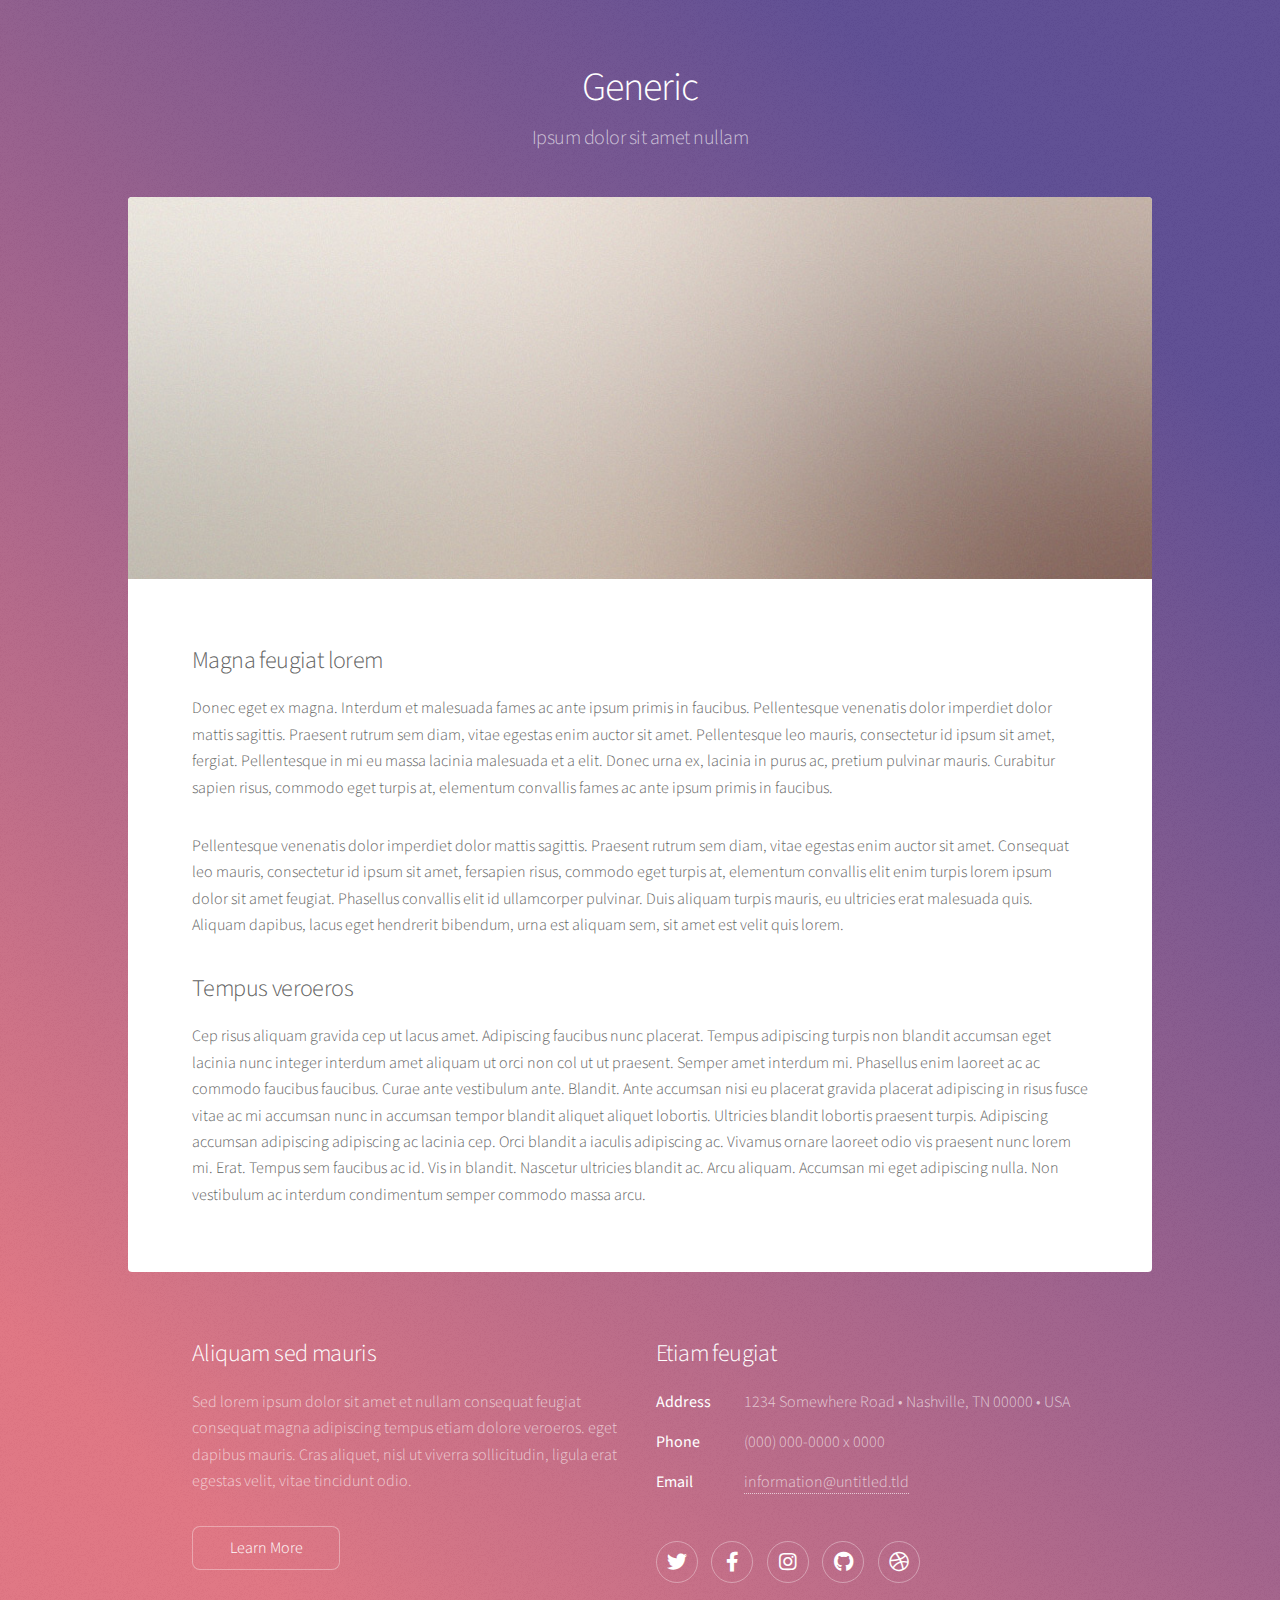
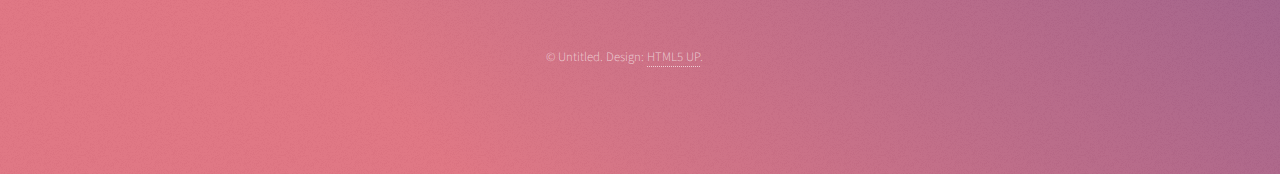
<file: generic.html>
<!DOCTYPE HTML>
<!--
	Stellar by HTML5 UP
	html5up.net | @ajlkn
	Free for personal and commercial use under the CCA 3.0 license (html5up.net/license)
-->
<html>
	<head>
		<title>Generic - Stellar by HTML5 UP</title>
		<meta charset="utf-8" />
		<meta name="viewport" content="width=device-width, initial-scale=1, user-scalable=no" />
		<link rel="stylesheet" href="assets/css/main.css" />
		<noscript><link rel="stylesheet" href="assets/css/noscript.css" /></noscript>
	</head>
	<body class="is-preload">

		<!-- Wrapper -->
			<div id="wrapper">

				<!-- Header -->
					<header id="header">
						<h1>Generic</h1>
						<p>Ipsum dolor sit amet nullam</p>
					</header>

				<!-- Main -->
					<div id="main">

						<!-- Content -->
							<section id="content" class="main">
								<span class="image main"><img src="images/pic04.jpg" alt="" /></span>
								<h2>Magna feugiat lorem</h2>
								<p>Donec eget ex magna. Interdum et malesuada fames ac ante ipsum primis in faucibus. Pellentesque venenatis dolor imperdiet dolor mattis sagittis. Praesent rutrum sem diam, vitae egestas enim auctor sit amet. Pellentesque leo mauris, consectetur id ipsum sit amet, fergiat. Pellentesque in mi eu massa lacinia malesuada et a elit. Donec urna ex, lacinia in purus ac, pretium pulvinar mauris. Curabitur sapien risus, commodo eget turpis at, elementum convallis fames ac ante ipsum primis in faucibus.</p>
								<p>Pellentesque venenatis dolor imperdiet dolor mattis sagittis. Praesent rutrum sem diam, vitae egestas enim auctor sit amet. Consequat leo mauris, consectetur id ipsum sit amet, fersapien risus, commodo eget turpis at, elementum convallis elit enim turpis lorem ipsum dolor sit amet feugiat. Phasellus convallis elit id ullamcorper pulvinar. Duis aliquam turpis mauris, eu ultricies erat malesuada quis. Aliquam dapibus, lacus eget hendrerit bibendum, urna est aliquam sem, sit amet est velit quis lorem.</p>
								<h2>Tempus veroeros</h2>
								<p>Cep risus aliquam gravida cep ut lacus amet. Adipiscing faucibus nunc placerat. Tempus adipiscing turpis non blandit accumsan eget lacinia nunc integer interdum amet aliquam ut orci non col ut ut praesent. Semper amet interdum mi. Phasellus enim laoreet ac ac commodo faucibus faucibus. Curae ante vestibulum ante. Blandit. Ante accumsan nisi eu placerat gravida placerat adipiscing in risus fusce vitae ac mi accumsan nunc in accumsan tempor blandit aliquet aliquet lobortis. Ultricies blandit lobortis praesent turpis. Adipiscing accumsan adipiscing adipiscing ac lacinia cep. Orci blandit a iaculis adipiscing ac. Vivamus ornare laoreet odio vis praesent nunc lorem mi. Erat. Tempus sem faucibus ac id. Vis in blandit. Nascetur ultricies blandit ac. Arcu aliquam. Accumsan mi eget adipiscing nulla. Non vestibulum ac interdum condimentum semper commodo massa arcu.</p>
							</section>

					</div>

				<!-- Footer -->
					<footer id="footer">
						<section>
							<h2>Aliquam sed mauris</h2>
							<p>Sed lorem ipsum dolor sit amet et nullam consequat feugiat consequat magna adipiscing tempus etiam dolore veroeros. eget dapibus mauris. Cras aliquet, nisl ut viverra sollicitudin, ligula erat egestas velit, vitae tincidunt odio.</p>
							<ul class="actions">
								<li><a href="#" class="button">Learn More</a></li>
							</ul>
						</section>
						<section>
							<h2>Etiam feugiat</h2>
							<dl class="alt">
								<dt>Address</dt>
								<dd>1234 Somewhere Road &bull; Nashville, TN 00000 &bull; USA</dd>
								<dt>Phone</dt>
								<dd>(000) 000-0000 x 0000</dd>
								<dt>Email</dt>
								<dd><a href="#">information@untitled.tld</a></dd>
							</dl>
							<ul class="icons">
								<li><a href="#" class="icon brands fa-twitter alt"><span class="label">Twitter</span></a></li>
								<li><a href="#" class="icon brands fa-facebook-f alt"><span class="label">Facebook</span></a></li>
								<li><a href="#" class="icon brands fa-instagram alt"><span class="label">Instagram</span></a></li>
								<li><a href="#" class="icon brands fa-github alt"><span class="label">GitHub</span></a></li>
								<li><a href="#" class="icon brands fa-dribbble alt"><span class="label">Dribbble</span></a></li>
							</ul>
						</section>
						<p class="copyright">&copy; Untitled. Design: <a href="https://html5up.net">HTML5 UP</a>.</p>
					</footer>

			</div>

		<!-- Scripts -->
			<script src="assets/js/jquery.min.js"></script>
			<script src="assets/js/jquery.scrollex.min.js"></script>
			<script src="assets/js/jquery.scrolly.min.js"></script>
			<script src="assets/js/browser.min.js"></script>
			<script src="assets/js/breakpoints.min.js"></script>
			<script src="assets/js/util.js"></script>
			<script src="assets/js/main.js"></script>

	</body>
</html>
</file>
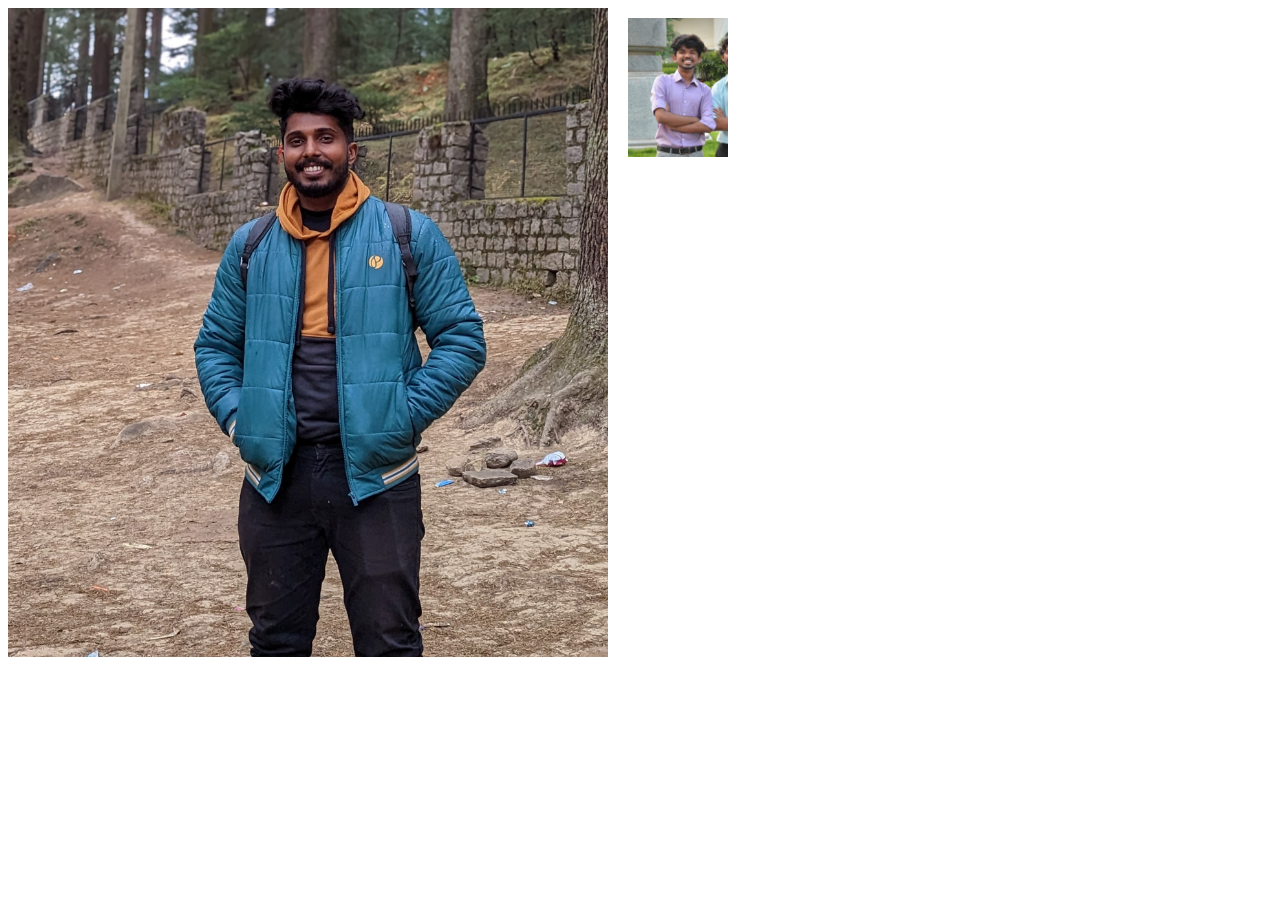
<file: trial.html>
<!DOCTYPE html>
<html>
<head>
    <style>
        .container {
            position: relative;
            width: fit-content;
        }
        .image {
            display: block;
            width: 600px; /* Adjust main image width as needed */
            height: auto; /* Maintain aspect ratio */
        }
        .thumbnail {
            position: absolute;
            top: 10px; /* Adjust as per requirement */
            right: -120px; /* Adjust based on thumbnail size */
            width: 100px; /* Adjust thumbnail image width as needed */
            height: auto; /* Maintain aspect ratio */
            cursor: pointer;
        }
    </style>
</head>
<body>

<div class="container">
    <img id="mainImage" class="image" src="images/FDP1.jpg" alt="Main Image">
    <img id="thumbnailImage" class="thumbnail" src="DP1.png" alt="Thumbnail Image" onclick="toggleImages()">
</div>

<script>
    var mainImageDisplayed = true;

    function toggleImages() {
        var mainImage = document.getElementById("mainImage");
        var thumbnailImage = document.getElementById("thumbnailImage");
        
        if (mainImageDisplayed) {
            mainImage.src = thumbnailImage.src;
            thumbnailImage.src = "images/FDP1.jpg"; // Swap back to the first image
        } else {
            mainImage.src = "images/FDP1.jpg";
            thumbnailImage.src = "DP1.png";
        }
        mainImageDisplayed = !mainImageDisplayed;
    }
</script>

</body>
</html>
</file>
<file: assets/css/noscript.css>
/*
	Stellar by HTML5 UP
	html5up.net | @ajlkn
	Free for personal and commercial use under the CCA 3.0 license (html5up.net/license)
*/

/* Header */

	body.is-preload #header.alt > * {
		opacity: 1;
	}

	body.is-preload #header.alt .logo {
		-moz-transform: none;
		-webkit-transform: none;
		-ms-transform: none;
		transform: none;
	}
</file>
<file: assets/css/main.css>
@import url(fontawesome-all.min.css);
@import 'https://fonts.googleapis.com/css?family=Source+Sans+Pro:300,400';

/*
	Stellar by HTML5 UP
	html5up.net | @ajlkn
	Free for personal and commercial use under the CCA 3.0 license (html5up.net/license)
*/




html, body, div, span, applet, object,
iframe, h1, h2, h3, h4, h5, h6, p, blockquote,
pre, a, abbr, acronym, address, big, cite,
code, del, dfn, em, img, ins, kbd, q, s, samp,
small, strike, strong, sub, sup, tt, var, b,
u, i, center, dl, dt, dd, ol, ul, li, fieldset,
form, label, legend, table, caption, tbody,
tfoot, thead, tr, th, td, article, aside,
canvas, details, embed, figure, figcaption,
footer, header, hgroup, menu, nav, output, ruby,
section, summary, time, mark, audio, video {
	margin: 0;
	padding: 0;
	border: 0;
	font-size: 100%;
	font: inherit;
	vertical-align: baseline;}

article, aside, details, figcaption, figure,
footer, header, hgroup, menu, nav, section {
	display: block;}


body {
	line-height: 1;
}

ol, ul {
	list-style: none;
}

blockquote, q {
	quotes: none;
}

	blockquote:before, blockquote:after, q:before, q:after {
		content: '';
		content: none;
	}

table {
	border-collapse: collapse;
	border-spacing: 0;
}

body {
	-webkit-text-size-adjust: none;
}

mark {
	background-color: transparent;
	color: inherit;
}

input::-moz-focus-inner {
	border: 0;
	padding: 0;
}

input, select, textarea {
	-moz-appearance: none;
	-webkit-appearance: none;
	-ms-appearance: none;
	appearance: none;
}

/* Basic */

	@-ms-viewport {
		width: device-width;
	}

	body {
		-ms-overflow-style: scrollbar;
	}

	@media screen and (max-width: 480px) {

		html, body {
			min-width: 320px;
		}

	}

	html {
		box-sizing: border-box;
	}

	*, *:before, *:after {
		box-sizing: inherit;
	}

	body {
		background-color: #935d8c;
		background-image: url("images/overlay.png"), -moz-linear-gradient(45deg, #e37682 15%, #5f4d93 85%);
		background-image: url("images/overlay.png"), -webkit-linear-gradient(45deg, #e37682 15%, #5f4d93 85%);
		background-image: url("images/overlay.png"), -ms-linear-gradient(45deg, #e37682 15%, #5f4d93 85%);
		background-image: url("images/overlay.png"), linear-gradient(45deg, #e37682 15%, #5f4d93 85%);
	}

		body.is-preload *, body.is-preload *:before, body.is-preload *:after {
			-moz-animation: none !important;
			-webkit-animation: none !important;
			-ms-animation: none !important;
			animation: none !important;
			-moz-transition: none !important;
			-webkit-transition: none !important;
			-ms-transition: none !important;
			transition: none !important;
		}

/* Type */

	body {
		background-color: #935d8c;
		color: rgba(255, 255, 255, 0.65);
	}

	body, input, select, textarea {
		font-family: "Source Sans Pro", Helvetica, sans-serif;
		font-size: 17pt;
		font-weight: 300;
		line-height: 1.65;
	}

		@media screen and (max-width: 1680px) {

			body, input, select, textarea {
				font-size: 14pt;
			}

		}

		@media screen and (max-width: 1280px) {

			body, input, select, textarea {
				font-size: 12pt;
			}

		}

		@media screen and (max-width: 360px) {

			body, input, select, textarea {
				font-size: 11pt;
			}

		}

	a {
		-moz-transition: color 0.2s ease, border-bottom 0.2s ease;
		-webkit-transition: color 0.2s ease, border-bottom 0.2s ease;
		-ms-transition: color 0.2s ease, border-bottom 0.2s ease;
		transition: color 0.2s ease, border-bottom 0.2s ease;
		text-decoration: none;
		border-bottom: dotted 1px;
		color: inherit;
	}

		a:hover {
			border-bottom-color: transparent;
		}

	strong, b {
		font-weight: 400;
	}

	em, i {
		font-style: italic;
	}

	p {
		margin: 0 0 2em 0;
	}

		p.content {
			-moz-columns: 20em 2;
			-webkit-columns: 20em 2;
			-ms-columns: 20em 2;
			columns: 20em 2;
			-moz-column-gap: 2em;
			-webkit-column-gap: 2em;
			-ms-column-gap: 2em;
			column-gap: 2em;
			text-align: justify;
		}

	h1, h2, h3, h4, h5, h6 {
		font-weight: 300;
		line-height: 1.5;
		margin: 0 0 0.7em 0;
		letter-spacing: -0.025em;
	}

		h1 a, h2 a, h3 a, h4 a, h5 a, h6 a {
			color: inherit;
			text-decoration: none;
		}

	h1 {
		font-size: 2.5em;
		line-height: 1.2;
	}

	h2 {
		font-size: 1.5em;
	}

	h3 {
		font-size: 1.25em;
	}

	h4 {
		font-size: 1.1em;
	}

	h5 {
		font-size: 0.9em;
	}

	h6 {
		font-size: 0.7em;
	}

	@media screen and (max-width: 736px) {

		h1 {
			font-size: 2em;
		}

	}

	sub {
		font-size: 0.8em;
		position: relative;
		top: 0.5em;
	}

	sup {
		font-size: 0.8em;
		position: relative;
		top: -0.5em;
	}

	blockquote {
		border-left: solid 4px;
		font-style: italic;
		margin: 0 0 2em 0;
		padding: 0.5em 0 0.5em 2em;
	}

	code {
		border-radius: 8px;
		border: solid 1px;
		font-family: "Courier New", monospace;
		font-size: 0.9em;
		margin: 0 0.25em;
		padding: 0.25em 0.65em;
	}

	pre {
		-webkit-overflow-scrolling: touch;
		font-family: "Courier New", monospace;
		font-size: 0.9em;
		margin: 0 0 2em 0;
	}

		pre code {
			display: block;
			line-height: 1.75;
			padding: 1em 1.5em;
			overflow-x: auto;
		}

	hr {
		border: 0;
		border-bottom: solid 1px;
		margin: 2em 0;
	}

		hr.major {
			margin: 3em 0;
		}

	.align-left {
		text-align: left;
	}

	.align-center {
		text-align: center;
	}

	.align-right {
		text-align: right;
	}

	input, select, textarea {
		color: #ffffff;
	}

	a:hover {
		color: #ffffff;
	}

	strong, b {
		color: #ffffff;
	}

	h1, h2, h3, h4, h5, h6 {
		color: #ffffff;
	}

	blockquote {
		border-left-color: rgba(255, 255, 255, 0.35);
	}

	code {
		background: rgba(255, 255, 255, 0.075);
		border-color: rgba(255, 255, 255, 0.35);
	}

	hr {
		border-bottom-color: rgba(255, 255, 255, 0.35);
	}

/* Row */

	.row {
		display: flex;
		flex-wrap: wrap;
		box-sizing: border-box;
		align-items: stretch;
	}

		.row > * {
			box-sizing: border-box;
		}

		.row.gtr-uniform > * > :last-child {
			margin-bottom: 0;
		}

		.row.aln-left {
			justify-content: flex-start;
		}

		.row.aln-center {
			justify-content: center;
		}

		.row.aln-right {
			justify-content: flex-end;
		}

		.row.aln-top {
			align-items: flex-start;
		}

		.row.aln-middle {
			align-items: center;
		}

		.row.aln-bottom {
			align-items: flex-end;
		}

		.row > .imp {
			order: -1;
		}

		.row > .col-1 {
			width: 8.33333%;
		}

		.row > .off-1 {
			margin-left: 8.33333%;
		}

		.row > .col-2 {
			width: 16.66667%;
		}

		.row > .off-2 {
			margin-left: 16.66667%;
		}

		.row > .col-3 {
			width: 25%;
		}

		.row > .off-3 {
			margin-left: 25%;
		}

		.row > .col-4 {
			width: 33.33333%;
		}

		.row > .off-4 {
			margin-left: 33.33333%;
		}

		.row > .col-5 {
			width: 41.66667%;
		}

		.row > .off-5 {
			margin-left: 41.66667%;
		}

		.row > .col-6 {
			width: 50%;
		}

		.row > .off-6 {
			margin-left: 50%;
		}

		.row > .col-7 {
			width: 58.33333%;
		}

		.row > .off-7 {
			margin-left: 58.33333%;
		}

		.row > .col-8 {
			width: 66.66667%;
		}

		.row > .off-8 {
			margin-left: 66.66667%;
		}

		.row > .col-9 {
			width: 75%;
		}

		.row > .off-9 {
			margin-left: 75%;
		}

		.row > .col-10 {
			width: 83.33333%;
		}

		.row > .off-10 {
			margin-left: 83.33333%;
		}

		.row > .col-11 {
			width: 91.66667%;
		}

		.row > .off-11 {
			margin-left: 91.66667%;
		}

		.row > .col-12 {
			width: 100%;
		}

		.row > .off-12 {
			margin-left: 100%;
		}

		.row.gtr-0 {
			margin-top: 0;
			margin-left: 0em;
		}

			.row.gtr-0 > * {
				padding: 0 0 0 0em;
			}

			.row.gtr-0.gtr-uniform {
				margin-top: 0em;
			}

				.row.gtr-0.gtr-uniform > * {
					padding-top: 0em;
				}

		.row.gtr-25 {
			margin-top: 0;
			margin-left: -0.375em;
		}

			.row.gtr-25 > * {
				padding: 0 0 0 0.375em;
			}

			.row.gtr-25.gtr-uniform {
				margin-top: -0.375em;
			}

				.row.gtr-25.gtr-uniform > * {
					padding-top: 0.375em;
				}

		.row.gtr-50 {
			margin-top: 0;
			margin-left: -0.75em;
		}

			.row.gtr-50 > * {
				padding: 0 0 0 0.75em;
			}

			.row.gtr-50.gtr-uniform {
				margin-top: -0.75em;
			}

				.row.gtr-50.gtr-uniform > * {
					padding-top: 0.75em;
				}

		.row {
			margin-top: 0;
			margin-left: -1.5em;
		}

			.row > * {
				padding: 0 0 0 1.5em;
			}

			.row.gtr-uniform {
				margin-top: -1.5em;
			}

				.row.gtr-uniform > * {
					padding-top: 1.5em;
				}

		.row.gtr-150 {
			margin-top: 0;
			margin-left: -2.25em;
		}

			.row.gtr-150 > * {
				padding: 0 0 0 2.25em;
			}

			.row.gtr-150.gtr-uniform {
				margin-top: -2.25em;
			}

				.row.gtr-150.gtr-uniform > * {
					padding-top: 2.25em;
				}

		.row.gtr-200 {
			margin-top: 0;
			margin-left: -3em;
		}

			.row.gtr-200 > * {
				padding: 0 0 0 3em;
			}

			.row.gtr-200.gtr-uniform {
				margin-top: -3em;
			}

				.row.gtr-200.gtr-uniform > * {
					padding-top: 3em;
				}

		@media screen and (max-width: 1680px) {

			.row {
				display: flex;
				flex-wrap: wrap;
				box-sizing: border-box;
				align-items: stretch;
			}

				.row > * {
					box-sizing: border-box;
				}

				.row.gtr-uniform > * > :last-child {
					margin-bottom: 0;
				}

				.row.aln-left {
					justify-content: flex-start;
				}

				.row.aln-center {
					justify-content: center;
				}

				.row.aln-right {
					justify-content: flex-end;
				}

				.row.aln-top {
					align-items: flex-start;
				}

				.row.aln-middle {
					align-items: center;
				}

				.row.aln-bottom {
					align-items: flex-end;
				}

				.row > .imp-xlarge {
					order: -1;
				}

				.row > .col-1-xlarge {
					width: 8.33333%;
				}

				.row > .off-1-xlarge {
					margin-left: 8.33333%;
				}

				.row > .col-2-xlarge {
					width: 16.66667%;
				}

				.row > .off-2-xlarge {
					margin-left: 16.66667%;
				}

				.row > .col-3-xlarge {
					width: 25%;
				}

				.row > .off-3-xlarge {
					margin-left: 25%;
				}

				.row > .col-4-xlarge {
					width: 33.33333%;
				}

				.row > .off-4-xlarge {
					margin-left: 33.33333%;
				}

				.row > .col-5-xlarge {
					width: 41.66667%;
				}

				.row > .off-5-xlarge {
					margin-left: 41.66667%;
				}

				.row > .col-6-xlarge {
					width: 50%;
				}

				.row > .off-6-xlarge {
					margin-left: 50%;
				}

				.row > .col-7-xlarge {
					width: 58.33333%;
				}

				.row > .off-7-xlarge {
					margin-left: 58.33333%;
				}

				.row > .col-8-xlarge {
					width: 66.66667%;
				}

				.row > .off-8-xlarge {
					margin-left: 66.66667%;
				}

				.row > .col-9-xlarge {
					width: 75%;
				}

				.row > .off-9-xlarge {
					margin-left: 75%;
				}

				.row > .col-10-xlarge {
					width: 83.33333%;
				}

				.row > .off-10-xlarge {
					margin-left: 83.33333%;
				}

				.row > .col-11-xlarge {
					width: 91.66667%;
				}

				.row > .off-11-xlarge {
					margin-left: 91.66667%;
				}

				.row > .col-12-xlarge {
					width: 100%;
				}

				.row > .off-12-xlarge {
					margin-left: 100%;
				}

				.row.gtr-0 {
					margin-top: 0;
					margin-left: 0em;
				}

					.row.gtr-0 > * {
						padding: 0 0 0 0em;
					}

					.row.gtr-0.gtr-uniform {
						margin-top: 0em;
					}

						.row.gtr-0.gtr-uniform > * {
							padding-top: 0em;
						}

				.row.gtr-25 {
					margin-top: 0;
					margin-left: -0.375em;
				}

					.row.gtr-25 > * {
						padding: 0 0 0 0.375em;
					}

					.row.gtr-25.gtr-uniform {
						margin-top: -0.375em;
					}

						.row.gtr-25.gtr-uniform > * {
							padding-top: 0.375em;
						}

				.row.gtr-50 {
					margin-top: 0;
					margin-left: -0.75em;
				}

					.row.gtr-50 > * {
						padding: 0 0 0 0.75em;
					}

					.row.gtr-50.gtr-uniform {
						margin-top: -0.75em;
					}

						.row.gtr-50.gtr-uniform > * {
							padding-top: 0.75em;
						}

				.row {
					margin-top: 0;
					margin-left: -1.5em;
				}

					.row > * {
						padding: 0 0 0 1.5em;
					}

					.row.gtr-uniform {
						margin-top: -1.5em;
					}

						.row.gtr-uniform > * {
							padding-top: 1.5em;
						}

				.row.gtr-150 {
					margin-top: 0;
					margin-left: -2.25em;
				}

					.row.gtr-150 > * {
						padding: 0 0 0 2.25em;
					}

					.row.gtr-150.gtr-uniform {
						margin-top: -2.25em;
					}

						.row.gtr-150.gtr-uniform > * {
							padding-top: 2.25em;
						}

				.row.gtr-200 {
					margin-top: 0;
					margin-left: -3em;
				}

					.row.gtr-200 > * {
						padding: 0 0 0 3em;
					}

					.row.gtr-200.gtr-uniform {
						margin-top: -3em;
					}

						.row.gtr-200.gtr-uniform > * {
							padding-top: 3em;
						}

		}

		@media screen and (max-width: 1280px) {

			.row {
				display: flex;
				flex-wrap: wrap;
				box-sizing: border-box;
				align-items: stretch;
			}

				.row > * {
					box-sizing: border-box;
				}

				.row.gtr-uniform > * > :last-child {
					margin-bottom: 0;
				}

				.row.aln-left {
					justify-content: flex-start;
				}

				.row.aln-center {
					justify-content: center;
				}

				.row.aln-right {
					justify-content: flex-end;
				}

				.row.aln-top {
					align-items: flex-start;
				}

				.row.aln-middle {
					align-items: center;
				}

				.row.aln-bottom {
					align-items: flex-end;
				}

				.row > .imp-large {
					order: -1;
				}

				.row > .col-1-large {
					width: 8.33333%;
				}

				.row > .off-1-large {
					margin-left: 8.33333%;
				}

				.row > .col-2-large {
					width: 16.66667%;
				}

				.row > .off-2-large {
					margin-left: 16.66667%;
				}

				.row > .col-3-large {
					width: 25%;
				}

				.row > .off-3-large {
					margin-left: 25%;
				}

				.row > .col-4-large {
					width: 33.33333%;
				}

				.row > .off-4-large {
					margin-left: 33.33333%;
				}

				.row > .col-5-large {
					width: 41.66667%;
				}

				.row > .off-5-large {
					margin-left: 41.66667%;
				}

				.row > .col-6-large {
					width: 50%;
				}

				.row > .off-6-large {
					margin-left: 50%;
				}

				.row > .col-7-large {
					width: 58.33333%;
				}

				.row > .off-7-large {
					margin-left: 58.33333%;
				}

				.row > .col-8-large {
					width: 66.66667%;
				}

				.row > .off-8-large {
					margin-left: 66.66667%;
				}

				.row > .col-9-large {
					width: 75%;
				}

				.row > .off-9-large {
					margin-left: 75%;
				}

				.row > .col-10-large {
					width: 83.33333%;
				}

				.row > .off-10-large {
					margin-left: 83.33333%;
				}

				.row > .col-11-large {
					width: 91.66667%;
				}

				.row > .off-11-large {
					margin-left: 91.66667%;
				}

				.row > .col-12-large {
					width: 100%;
				}

				.row > .off-12-large {
					margin-left: 100%;
				}

				.row.gtr-0 {
					margin-top: 0;
					margin-left: 0em;
				}

					.row.gtr-0 > * {
						padding: 0 0 0 0em;
					}

					.row.gtr-0.gtr-uniform {
						margin-top: 0em;
					}

						.row.gtr-0.gtr-uniform > * {
							padding-top: 0em;
						}

				.row.gtr-25 {
					margin-top: 0;
					margin-left: -0.375em;
				}

					.row.gtr-25 > * {
						padding: 0 0 0 0.375em;
					}

					.row.gtr-25.gtr-uniform {
						margin-top: -0.375em;
					}

						.row.gtr-25.gtr-uniform > * {
							padding-top: 0.375em;
						}

				.row.gtr-50 {
					margin-top: 0;
					margin-left: -0.75em;
				}

					.row.gtr-50 > * {
						padding: 0 0 0 0.75em;
					}

					.row.gtr-50.gtr-uniform {
						margin-top: -0.75em;
					}

						.row.gtr-50.gtr-uniform > * {
							padding-top: 0.75em;
						}

				.row {
					margin-top: 0;
					margin-left: -1.5em;
				}

					.row > * {
						padding: 0 0 0 1.5em;
					}

					.row.gtr-uniform {
						margin-top: -1.5em;
					}

						.row.gtr-uniform > * {
							padding-top: 1.5em;
						}

				.row.gtr-150 {
					margin-top: 0;
					margin-left: -2.25em;
				}

					.row.gtr-150 > * {
						padding: 0 0 0 2.25em;
					}

					.row.gtr-150.gtr-uniform {
						margin-top: -2.25em;
					}

						.row.gtr-150.gtr-uniform > * {
							padding-top: 2.25em;
						}

				.row.gtr-200 {
					margin-top: 0;
					margin-left: -3em;
				}

					.row.gtr-200 > * {
						padding: 0 0 0 3em;
					}

					.row.gtr-200.gtr-uniform {
						margin-top: -3em;
					}

						.row.gtr-200.gtr-uniform > * {
							padding-top: 3em;
						}

		}

		@media screen and (max-width: 980px) {

			.row {
				display: flex;
				flex-wrap: wrap;
				box-sizing: border-box;
				align-items: stretch;
			}

				.row > * {
					box-sizing: border-box;
				}

				.row.gtr-uniform > * > :last-child {
					margin-bottom: 0;
				}

				.row.aln-left {
					justify-content: flex-start;
				}

				.row.aln-center {
					justify-content: center;
				}

				.row.aln-right {
					justify-content: flex-end;
				}

				.row.aln-top {
					align-items: flex-start;
				}

				.row.aln-middle {
					align-items: center;
				}

				.row.aln-bottom {
					align-items: flex-end;
				}

				.row > .imp-medium {
					order: -1;
				}

				.row > .col-1-medium {
					width: 8.33333%;
				}

				.row > .off-1-medium {
					margin-left: 8.33333%;
				}

				.row > .col-2-medium {
					width: 16.66667%;
				}

				.row > .off-2-medium {
					margin-left: 16.66667%;
				}

				.row > .col-3-medium {
					width: 25%;
				}

				.row > .off-3-medium {
					margin-left: 25%;
				}

				.row > .col-4-medium {
					width: 33.33333%;
				}

				.row > .off-4-medium {
					margin-left: 33.33333%;
				}

				.row > .col-5-medium {
					width: 41.66667%;
				}

				.row > .off-5-medium {
					margin-left: 41.66667%;
				}

				.row > .col-6-medium {
					width: 50%;
				}

				.row > .off-6-medium {
					margin-left: 50%;
				}

				.row > .col-7-medium {
					width: 58.33333%;
				}

				.row > .off-7-medium {
					margin-left: 58.33333%;
				}

				.row > .col-8-medium {
					width: 66.66667%;
				}

				.row > .off-8-medium {
					margin-left: 66.66667%;
				}

				.row > .col-9-medium {
					width: 75%;
				}

				.row > .off-9-medium {
					margin-left: 75%;
				}

				.row > .col-10-medium {
					width: 83.33333%;
				}

				.row > .off-10-medium {
					margin-left: 83.33333%;
				}

				.row > .col-11-medium {
					width: 91.66667%;
				}

				.row > .off-11-medium {
					margin-left: 91.66667%;
				}

				.row > .col-12-medium {
					width: 100%;
				}

				.row > .off-12-medium {
					margin-left: 100%;
				}

				.row.gtr-0 {
					margin-top: 0;
					margin-left: 0em;
				}

					.row.gtr-0 > * {
						padding: 0 0 0 0em;
					}

					.row.gtr-0.gtr-uniform {
						margin-top: 0em;
					}

						.row.gtr-0.gtr-uniform > * {
							padding-top: 0em;
						}

				.row.gtr-25 {
					margin-top: 0;
					margin-left: -0.375em;
				}

					.row.gtr-25 > * {
						padding: 0 0 0 0.375em;
					}

					.row.gtr-25.gtr-uniform {
						margin-top: -0.375em;
					}

						.row.gtr-25.gtr-uniform > * {
							padding-top: 0.375em;
						}

				.row.gtr-50 {
					margin-top: 0;
					margin-left: -0.75em;
				}

					.row.gtr-50 > * {
						padding: 0 0 0 0.75em;
					}

					.row.gtr-50.gtr-uniform {
						margin-top: -0.75em;
					}

						.row.gtr-50.gtr-uniform > * {
							padding-top: 0.75em;
						}

				.row {
					margin-top: 0;
					margin-left: -1.5em;
				}

					.row > * {
						padding: 0 0 0 1.5em;
					}

					.row.gtr-uniform {
						margin-top: -1.5em;
					}

						.row.gtr-uniform > * {
							padding-top: 1.5em;
						}

				.row.gtr-150 {
					margin-top: 0;
					margin-left: -2.25em;
				}

					.row.gtr-150 > * {
						padding: 0 0 0 2.25em;
					}

					.row.gtr-150.gtr-uniform {
						margin-top: -2.25em;
					}

						.row.gtr-150.gtr-uniform > * {
							padding-top: 2.25em;
						}

				.row.gtr-200 {
					margin-top: 0;
					margin-left: -3em;
				}

					.row.gtr-200 > * {
						padding: 0 0 0 3em;
					}

					.row.gtr-200.gtr-uniform {
						margin-top: -3em;
					}

						.row.gtr-200.gtr-uniform > * {
							padding-top: 3em;
						}

		}

		@media screen and (max-width: 736px) {

			.row {
				display: flex;
				flex-wrap: wrap;
				box-sizing: border-box;
				align-items: stretch;
			}

				.row > * {
					box-sizing: border-box;
				}

				.row.gtr-uniform > * > :last-child {
					margin-bottom: 0;
				}

				.row.aln-left {
					justify-content: flex-start;
				}

				.row.aln-center {
					justify-content: center;
				}

				.row.aln-right {
					justify-content: flex-end;
				}

				.row.aln-top {
					align-items: flex-start;
				}

				.row.aln-middle {
					align-items: center;
				}

				.row.aln-bottom {
					align-items: flex-end;
				}

				.row > .imp-small {
					order: -1;
				}

				.row > .col-1-small {
					width: 8.33333%;
				}

				.row > .off-1-small {
					margin-left: 8.33333%;
				}

				.row > .col-2-small {
					width: 16.66667%;
				}

				.row > .off-2-small {
					margin-left: 16.66667%;
				}

				.row > .col-3-small {
					width: 25%;
				}

				.row > .off-3-small {
					margin-left: 25%;
				}

				.row > .col-4-small {
					width: 33.33333%;
				}

				.row > .off-4-small {
					margin-left: 33.33333%;
				}

				.row > .col-5-small {
					width: 41.66667%;
				}

				.row > .off-5-small {
					margin-left: 41.66667%;
				}

				.row > .col-6-small {
					width: 50%;
				}

				.row > .off-6-small {
					margin-left: 50%;
				}

				.row > .col-7-small {
					width: 58.33333%;
				}

				.row > .off-7-small {
					margin-left: 58.33333%;
				}

				.row > .col-8-small {
					width: 66.66667%;
				}

				.row > .off-8-small {
					margin-left: 66.66667%;
				}

				.row > .col-9-small {
					width: 75%;
				}

				.row > .off-9-small {
					margin-left: 75%;
				}

				.row > .col-10-small {
					width: 83.33333%;
				}

				.row > .off-10-small {
					margin-left: 83.33333%;
				}

				.row > .col-11-small {
					width: 91.66667%;
				}

				.row > .off-11-small {
					margin-left: 91.66667%;
				}

				.row > .col-12-small {
					width: 100%;
				}

				.row > .off-12-small {
					margin-left: 100%;
				}

				.row.gtr-0 {
					margin-top: 0;
					margin-left: 0em;
				}

					.row.gtr-0 > * {
						padding: 0 0 0 0em;
					}

					.row.gtr-0.gtr-uniform {
						margin-top: 0em;
					}

						.row.gtr-0.gtr-uniform > * {
							padding-top: 0em;
						}

				.row.gtr-25 {
					margin-top: 0;
					margin-left: -0.25em;
				}

					.row.gtr-25 > * {
						padding: 0 0 0 0.25em;
					}

					.row.gtr-25.gtr-uniform {
						margin-top: -0.25em;
					}

						.row.gtr-25.gtr-uniform > * {
							padding-top: 0.25em;
						}

				.row.gtr-50 {
					margin-top: 0;
					margin-left: -0.5em;
				}

					.row.gtr-50 > * {
						padding: 0 0 0 0.5em;
					}

					.row.gtr-50.gtr-uniform {
						margin-top: -0.5em;
					}

						.row.gtr-50.gtr-uniform > * {
							padding-top: 0.5em;
						}

				.row {
					margin-top: 0;
					margin-left: -1em;
				}

					.row > * {
						padding: 0 0 0 1em;
					}

					.row.gtr-uniform {
						margin-top: -1em;
					}

						.row.gtr-uniform > * {
							padding-top: 1em;
						}

				.row.gtr-150 {
					margin-top: 0;
					margin-left: -1.5em;
				}

					.row.gtr-150 > * {
						padding: 0 0 0 1.5em;
					}

					.row.gtr-150.gtr-uniform {
						margin-top: -1.5em;
					}

						.row.gtr-150.gtr-uniform > * {
							padding-top: 1.5em;
						}

				.row.gtr-200 {
					margin-top: 0;
					margin-left: -2em;
				}

					.row.gtr-200 > * {
						padding: 0 0 0 2em;
					}

					.row.gtr-200.gtr-uniform {
						margin-top: -2em;
					}

						.row.gtr-200.gtr-uniform > * {
							padding-top: 2em;
						}

		}

		@media screen and (max-width: 480px) {

			.row {
				display: flex;
				flex-wrap: wrap;
				box-sizing: border-box;
				align-items: stretch;
			}

				.row > * {
					box-sizing: border-box;
				}

				.row.gtr-uniform > * > :last-child {
					margin-bottom: 0;
				}

				.row.aln-left {
					justify-content: flex-start;
				}

				.row.aln-center {
					justify-content: center;
				}

				.row.aln-right {
					justify-content: flex-end;
				}

				.row.aln-top {
					align-items: flex-start;
				}

				.row.aln-middle {
					align-items: center;
				}

				.row.aln-bottom {
					align-items: flex-end;
				}

				.row > .imp-xsmall {
					order: -1;
				}

				.row > .col-1-xsmall {
					width: 8.33333%;
				}

				.row > .off-1-xsmall {
					margin-left: 8.33333%;
				}

				.row > .col-2-xsmall {
					width: 16.66667%;
				}

				.row > .off-2-xsmall {
					margin-left: 16.66667%;
				}

				.row > .col-3-xsmall {
					width: 25%;
				}

				.row > .off-3-xsmall {
					margin-left: 25%;
				}

				.row > .col-4-xsmall {
					width: 33.33333%;
				}

				.row > .off-4-xsmall {
					margin-left: 33.33333%;
				}

				.row > .col-5-xsmall {
					width: 41.66667%;
				}

				.row > .off-5-xsmall {
					margin-left: 41.66667%;
				}

				.row > .col-6-xsmall {
					width: 50%;
				}

				.row > .off-6-xsmall {
					margin-left: 50%;
				}

				.row > .col-7-xsmall {
					width: 58.33333%;
				}

				.row > .off-7-xsmall {
					margin-left: 58.33333%;
				}

				.row > .col-8-xsmall {
					width: 66.66667%;
				}

				.row > .off-8-xsmall {
					margin-left: 66.66667%;
				}

				.row > .col-9-xsmall {
					width: 75%;
				}

				.row > .off-9-xsmall {
					margin-left: 75%;
				}

				.row > .col-10-xsmall {
					width: 83.33333%;
				}

				.row > .off-10-xsmall {
					margin-left: 83.33333%;
				}

				.row > .col-11-xsmall {
					width: 91.66667%;
				}

				.row > .off-11-xsmall {
					margin-left: 91.66667%;
				}

				.row > .col-12-xsmall {
					width: 100%;
				}

				.row > .off-12-xsmall {
					margin-left: 100%;
				}

				.row.gtr-0 {
					margin-top: 0;
					margin-left: 0em;
				}

					.row.gtr-0 > * {
						padding: 0 0 0 0em;
					}

					.row.gtr-0.gtr-uniform {
						margin-top: 0em;
					}

						.row.gtr-0.gtr-uniform > * {
							padding-top: 0em;
						}

				.row.gtr-25 {
					margin-top: 0;
					margin-left: -0.3125em;
				}

					.row.gtr-25 > * {
						padding: 0 0 0 0.3125em;
					}

					.row.gtr-25.gtr-uniform {
						margin-top: -0.3125em;
					}

						.row.gtr-25.gtr-uniform > * {
							padding-top: 0.3125em;
						}

				.row.gtr-50 {
					margin-top: 0;
					margin-left: -0.625em;
				}

					.row.gtr-50 > * {
						padding: 0 0 0 0.625em;
					}

					.row.gtr-50.gtr-uniform {
						margin-top: -0.625em;
					}

						.row.gtr-50.gtr-uniform > * {
							padding-top: 0.625em;
						}

				.row {
					margin-top: 0;
					margin-left: -1.25em;
				}

					.row > * {
						padding: 0 0 0 1.25em;
					}

					.row.gtr-uniform {
						margin-top: -1.25em;
					}

						.row.gtr-uniform > * {
							padding-top: 1.25em;
						}

				.row.gtr-150 {
					margin-top: 0;
					margin-left: -1.875em;
				}

					.row.gtr-150 > * {
						padding: 0 0 0 1.875em;
					}

					.row.gtr-150.gtr-uniform {
						margin-top: -1.875em;
					}

						.row.gtr-150.gtr-uniform > * {
							padding-top: 1.875em;
						}

				.row.gtr-200 {
					margin-top: 0;
					margin-left: -2.5em;
				}

					.row.gtr-200 > * {
						padding: 0 0 0 2.5em;
					}

					.row.gtr-200.gtr-uniform {
						margin-top: -2.5em;
					}

						.row.gtr-200.gtr-uniform > * {
							padding-top: 2.5em;
						}

		}

/* Box */

	.box {
		border-radius: 8px;
		border: solid;
		margin-bottom: 2em;
		padding: 1.5em;
	}

		.box > :last-child,
		.box > :last-child > :last-child,
		.box > :last-child > :last-child > :last-child {
			margin-bottom: 0;
		}

		.box.alt {
			border: 0;
			border-radius: 0;
			padding: 0;
		}

	.box {
		border-color: rgba(255, 255, 255, 0.35);
	}

/* Button */

	input[type="submit"],
	input[type="reset"],
	input[type="button"],
	button,
	.button {
		-moz-appearance: none;
		-webkit-appearance: none;
		-ms-appearance: none;
		appearance: none;
		-moz-transition: background-color 0.2s ease-in-out, color 0.2s ease-in-out;
		-webkit-transition: background-color 0.2s ease-in-out, color 0.2s ease-in-out;
		-ms-transition: background-color 0.2s ease-in-out, color 0.2s ease-in-out;
		transition: background-color 0.2s ease-in-out, color 0.2s ease-in-out;
		border-radius: 8px;
		border: 0;
		cursor: pointer;
		display: inline-block;
		font-weight: 300;
		height: 2.75em;
		line-height: 2.75em;
		min-width: 9.25em;
		padding: 0 1.5em;
		text-align: center;
		text-decoration: none;
		white-space: nowrap;
	}

		input[type="submit"].icon,
		input[type="reset"].icon,
		input[type="button"].icon,
		button.icon,
		.button.icon {
			padding-left: 1.35em;
		}

			input[type="submit"].icon:before,
			input[type="reset"].icon:before,
			input[type="button"].icon:before,
			button.icon:before,
			.button.icon:before {
				margin-right: 0.5em;
			}

		input[type="submit"].fit,
		input[type="reset"].fit,
		input[type="button"].fit,
		button.fit,
		.button.fit {
			width: 100%;
		}

		input[type="submit"].small,
		input[type="reset"].small,
		input[type="button"].small,
		button.small,
		.button.small {
			font-size: 0.8em;
		}

		input[type="submit"].large,
		input[type="reset"].large,
		input[type="button"].large,
		button.large,
		.button.large {
			font-size: 1.35em;
		}

		input[type="submit"].disabled, input[type="submit"]:disabled,
		input[type="reset"].disabled,
		input[type="reset"]:disabled,
		input[type="button"].disabled,
		input[type="button"]:disabled,
		button.disabled,
		button:disabled,
		.button.disabled,
		.button:disabled {
			pointer-events: none;
			opacity: 0.25;
		}

		@media screen and (max-width: 736px) {

			input[type="submit"],
			input[type="reset"],
			input[type="button"],
			button,
			.button {
				min-width: 0;
			}

		}

	input[type="submit"],
	input[type="reset"],
	input[type="button"],
	button,
	.button {
		background-color: transparent;
		box-shadow: inset 0 0 0 1px rgba(255, 255, 255, 0.35);
		color: #ffffff !important;
	}

		input[type="submit"]:hover,
		input[type="reset"]:hover,
		input[type="button"]:hover,
		button:hover,
		.button:hover {
			background-color: rgba(255, 255, 255, 0.075);
		}

		input[type="submit"]:active,
		input[type="reset"]:active,
		input[type="button"]:active,
		button:active,
		.button:active {
			background-color: rgba(255, 255, 255, 0.2);
		}

		input[type="submit"].icon:before,
		input[type="reset"].icon:before,
		input[type="button"].icon:before,
		button.icon:before,
		.button.icon:before {
			color: rgba(255, 255, 255, 0.5);
		}

		input[type="submit"].primary,
		input[type="reset"].primary,
		input[type="button"].primary,
		button.primary,
		.button.primary {
			background-color: #8cc9f0;
			color: #ffffff !important;
			box-shadow: none;
		}

			input[type="submit"].primary:hover,
			input[type="reset"].primary:hover,
			input[type="button"].primary:hover,
			button.primary:hover,
			.button.primary:hover {
				background-color: #9acff2;
			}

			input[type="submit"].primary:active,
			input[type="reset"].primary:active,
			input[type="button"].primary:active,
			button.primary:active,
			.button.primary:active {
				background-color: #7ec3ee;
			}

			input[type="submit"].primary.icon:before,
			input[type="reset"].primary.icon:before,
			input[type="button"].primary.icon:before,
			button.primary.icon:before,
			.button.primary.icon:before {
				color: #ffffff !important;
			}

/* Form */

	form {
		margin: 0 0 2em 0;
	}

	label {
		display: block;
		font-size: 0.9em;
		font-weight: 400;
		margin: 0 0 1em 0;
	}

	input[type="text"],
	input[type="password"],
	input[type="email"],
	select,
	textarea {
		-moz-appearance: none;
		-webkit-appearance: none;
		-ms-appearance: none;
		appearance: none;
		border-radius: 8px;
		border: solid 1px;
		color: inherit;
		display: block;
		outline: 0;
		padding: 0 1em;
		text-decoration: none;
		width: 100%;
	}

		input[type="text"]:invalid,
		input[type="password"]:invalid,
		input[type="email"]:invalid,
		select:invalid,
		textarea:invalid {
			box-shadow: none;
		}

	select {
		background-size: 1.25rem;
		background-repeat: no-repeat;
		background-position: calc(100% - 1rem) center;
		height: 2.75em;
		padding-right: 2.75em;
		text-overflow: ellipsis;
	}

		select:focus::-ms-value {
			background-color: transparent;
		}

		select::-ms-expand {
			display: none;
		}

	input[type="text"],
	input[type="password"],
	input[type="email"],
	select {
		height: 2.75em;
	}

	textarea {
		padding: 0.75em 1em;
	}

	input[type="checkbox"],
	input[type="radio"] {
		-moz-appearance: none;
		-webkit-appearance: none;
		-ms-appearance: none;
		appearance: none;
		display: block;
		float: left;
		margin-right: -2em;
		opacity: 0;
		width: 1em;
		z-index: -1;
	}

		input[type="checkbox"] + label,
		input[type="radio"] + label {
			text-decoration: none;
			cursor: pointer;
			display: inline-block;
			font-size: 1em;
			font-weight: 300;
			padding-left: 2.4em;
			padding-right: 0.75em;
			position: relative;
		}

			input[type="checkbox"] + label:before,
			input[type="radio"] + label:before {
				-moz-osx-font-smoothing: grayscale;
				-webkit-font-smoothing: antialiased;
				display: inline-block;
				font-style: normal;
				font-variant: normal;
				text-rendering: auto;
				line-height: 1;
				text-transform: none !important;
				font-family: 'Font Awesome 5 Free';
				font-weight: 900;
			}

			input[type="checkbox"] + label:before,
			input[type="radio"] + label:before {
				border-radius: 8px;
				border: solid 1px;
				content: '';
				display: inline-block;
				font-size: 0.8em;
				height: 2.0625em;
				left: 0;
				line-height: 2.0625em;
				position: absolute;
				text-align: center;
				top: 0;
				width: 2.0625em;
			}

		input[type="checkbox"]:checked + label:before,
		input[type="radio"]:checked + label:before {
			content: '\f00c';
		}

	input[type="checkbox"] + label:before {
		border-radius: 8px;
	}

	input[type="radio"] + label:before {
		border-radius: 100%;
	}

	::-webkit-input-placeholder {
		opacity: 1.0;
	}

	:-moz-placeholder {
		opacity: 1.0;
	}

	::-moz-placeholder {
		opacity: 1.0;
	}

	:-ms-input-placeholder {
		opacity: 1.0;
	}

	label {
		color: #ffffff;
	}

	input[type="text"],
	input[type="password"],
	input[type="email"],
	select,
	textarea {
		background-color: rgba(255, 255, 255, 0.075);
		border-color: rgba(255, 255, 255, 0.35);
	}

		input[type="text"]:focus,
		input[type="password"]:focus,
		input[type="email"]:focus,
		select:focus,
		textarea:focus {
			border-color: #8cc9f0;
			box-shadow: 0 0 0 1px #8cc9f0;
		}

	select {
		background-image: url("data:image/svg+xml;charset=utf8,%3Csvg xmlns='http://www.w3.org/2000/svg' width='40' height='40' preserveAspectRatio='none' viewBox='0 0 40 40'%3E%3Cpath d='M9.4,12.3l10.4,10.4l10.4-10.4c0.2-0.2,0.5-0.4,0.9-0.4c0.3,0,0.6,0.1,0.9,0.4l3.3,3.3c0.2,0.2,0.4,0.5,0.4,0.9 c0,0.4-0.1,0.6-0.4,0.9L20.7,31.9c-0.2,0.2-0.5,0.4-0.9,0.4c-0.3,0-0.6-0.1-0.9-0.4L4.3,17.3c-0.2-0.2-0.4-0.5-0.4-0.9 c0-0.4,0.1-0.6,0.4-0.9l3.3-3.3c0.2-0.2,0.5-0.4,0.9-0.4S9.1,12.1,9.4,12.3z' fill='rgba(255, 255, 255, 0.35)' /%3E%3C/svg%3E");
	}

		select option {
			color: #ffffff;
			background: #935d8c;
		}

	input[type="checkbox"] + label,
	input[type="radio"] + label {
		color: rgba(255, 255, 255, 0.65);
	}

		input[type="checkbox"] + label:before,
		input[type="radio"] + label:before {
			background: rgba(255, 255, 255, 0.075);
			border-color: rgba(255, 255, 255, 0.35);
		}

	input[type="checkbox"]:checked + label:before,
	input[type="radio"]:checked + label:before {
		background-color: #ffffff;
		border-color: #ffffff;
		color: #935d8c;
	}

	input[type="checkbox"]:focus + label:before,
	input[type="radio"]:focus + label:before {
		border-color: #8cc9f0;
		box-shadow: 0 0 0 1px #8cc9f0;
	}

	::-webkit-input-placeholder {
		color: rgba(255, 255, 255, 0.5) !important;
	}

	:-moz-placeholder {
		color: rgba(255, 255, 255, 0.5) !important;
	}

	::-moz-placeholder {
		color: rgba(255, 255, 255, 0.5) !important;
	}

	:-ms-input-placeholder {
		color: rgba(255, 255, 255, 0.5) !important;
	}

	.formerize-placeholder {
		color: rgba(255, 255, 255, 0.5) !important;
	}

/* Icon */

	.icon {
		text-decoration: none;
		-moz-transition: background-color 0.2s ease-in-out, color 0.2s ease-in-out;
		-webkit-transition: background-color 0.2s ease-in-out, color 0.2s ease-in-out;
		-ms-transition: background-color 0.2s ease-in-out, color 0.2s ease-in-out;
		transition: background-color 0.2s ease-in-out, color 0.2s ease-in-out;
		border-bottom: none;
		position: relative;
	}

		.icon:before {
			-moz-osx-font-smoothing: grayscale;
			-webkit-font-smoothing: antialiased;
			display: inline-block;
			font-style: normal;
			font-variant: normal;
			text-rendering: auto;
			line-height: 1;
			text-transform: none !important;
			font-family: 'Font Awesome 5 Free';
			font-weight: 400;
		}

		.icon > .label {
			display: none;
		}

		.icon:before {
			line-height: solid;
		}

		.icon.solid:before {
			font-weight: 900;
		}

		.icon.brands:before {
			font-family: 'Font Awesome 5 Brands';
		}

		.icon.major {
			border: solid 1px;
			display: inline-block;
			border-radius: 100%;
			padding: 0.65em;
			margin: 0 0 2em 0;
			cursor: default;
		}

			.icon.major:before {
				display: inline-block;
				font-size: 6.25rem;
				width: 2.25em;
				height: 2.25em;
				line-height: 2.2em;
				border-radius: 100%;
				border: solid 1px;
				text-align: center;
			}

		.icon.alt {
			display: inline-block;
			border: solid 1px;
			border-radius: 100%;
		}

			.icon.alt:before {
				display: block;
				font-size: 1.25em;
				width: 2em;
				height: 2em;
				text-align: center;
				line-height: 2em;
			}

		.icon.style1 {
			color: #efa8b0;
		}

		.icon.style2 {
			color: #c79cc8;
		}

		.icon.style3 {
			color: #a89cc8;
		}

		.icon.style4 {
			color: #9bb2e1;
		}

		.icon.style5 {
			color: #8cc9f0;
		}

		@media screen and (max-width: 1680px) {

			.icon.major:before {
				font-size: 5.5rem;
			}

		}

		@media screen and (max-width: 1280px) {

			.icon.major:before {
				font-size: 4.75rem;
			}

		}

		@media screen and (max-width: 736px) {

			.icon.major {
				margin: 0 0 1.5em 0;
				padding: 0.35em;
			}

				.icon.major:before {
					font-size: 3.5rem;
				}

		}

	.icon.major {
		border-color: rgba(255, 255, 255, 0.35);
	}

		.icon.major:before {
			border-color: rgba(255, 255, 255, 0.35);
		}

	.icon.alt {
		border-color: rgba(255, 255, 255, 0.35);
		color: #ffffff;
	}

		.icon.alt:hover {
			background-color: rgba(255, 255, 255, 0.075);
		}

		.icon.alt:active {
			background-color: rgba(255, 255, 255, 0.2);
		}

/* Image */

	.image {
		border-radius: 8px;
		border: 0;
		display: inline-block;
		position: relative;
	}

		.image img {
			border-radius: 8px;
			display: block;
		}

		.image.left, .image.right {
			max-width: 40%;
		}

			.image.left img, .image.right img {
				width: 100%;
			}

		.image.left {
			float: left;
			margin: 0 1.5em 1em 0;
			top: 0.25em;
		}

		.image.right {
			float: right;
			margin: 0 0 1em 1.5em;
			top: 0.25em;
		}

		.image.fit {
			display: block;
			margin: 0 0 2em 0;
			width: 100%;
		}

			.image.fit img {
				width: 100%;
			}

		.image.main {
			display: block;
			margin: 0 0 3em 0;
			width: 100%;
		}

			.image.main img {
				width: 100%;
			}

/* List */

	ol {
		list-style: decimal;
		margin: 0 0 2em 0;
		padding-left: 1.25em;
	}

		ol li {
			padding-left: 0.25em;
		}

	ul {
		list-style: disc;
		margin: 0 0 2em 0;
		padding-left: 1em;
	}

		ul li {
			padding-left: 0.5em;
		}

		ul.alt {
			list-style: none;
			padding-left: 0;
		}

			ul.alt li {
				border-top: solid 1px;
				padding: 0.5em 0;
			}

				ul.alt li:first-child {
					border-top: 0;
					padding-top: 0;
				}

	dl {
		margin: 0 0 2em 0;
	}

		dl dt {
			display: block;
			font-weight: 400;
			margin: 0 0 1em 0;
		}

		dl dd {
			margin-left: 2em;
		}

		dl.alt dt {
			display: block;
			width: 3em;
			margin: 0;
			clear: left;
			float: left;
		}

		dl.alt dd {
			margin: 0 0 0.85em 5.5em;
		}

		dl.alt:after {
			content: '';
			display: block;
			clear: both;
		}

	ul.alt li {
		border-top-color: rgba(255, 255, 255, 0.35);
	}

	dl dt {
		color: #ffffff;
	}

/* Actions */

	ul.actions {
		display: -moz-flex;
		display: -webkit-flex;
		display: -ms-flex;
		display: flex;
		cursor: default;
		list-style: none;
		margin-left: -1em;
		padding-left: 0;
	}

		ul.actions li {
			padding: 0 0 0 1em;
			vertical-align: middle;
		}

		ul.actions.special {
			-moz-justify-content: center;
			-webkit-justify-content: center;
			-ms-justify-content: center;
			justify-content: center;
			width: 100%;
			margin-left: 0;
		}

			ul.actions.special li:first-child {
				padding-left: 0;
			}

		ul.actions.stacked {
			-moz-flex-direction: column;
			-webkit-flex-direction: column;
			-ms-flex-direction: column;
			flex-direction: column;
			margin-left: 0;
		}

			ul.actions.stacked li {
				padding: 1.3em 0 0 0;
			}

				ul.actions.stacked li:first-child {
					padding-top: 0;
				}

		ul.actions.fit {
			width: calc(100% + 1em);
		}

			ul.actions.fit li {
				-moz-flex-grow: 1;
				-webkit-flex-grow: 1;
				-ms-flex-grow: 1;
				flex-grow: 1;
				-moz-flex-shrink: 1;
				-webkit-flex-shrink: 1;
				-ms-flex-shrink: 1;
				flex-shrink: 1;
				width: 100%;
			}

				ul.actions.fit li > * {
					width: 100%;
				}

			ul.actions.fit.stacked {
				width: 100%;
			}

		@media screen and (max-width: 480px) {

			ul.actions:not(.fixed) {
				-moz-flex-direction: column;
				-webkit-flex-direction: column;
				-ms-flex-direction: column;
				flex-direction: column;
				margin-left: 0;
				width: 100% !important;
			}

				ul.actions:not(.fixed) li {
					-moz-flex-grow: 1;
					-webkit-flex-grow: 1;
					-ms-flex-grow: 1;
					flex-grow: 1;
					-moz-flex-shrink: 1;
					-webkit-flex-shrink: 1;
					-ms-flex-shrink: 1;
					flex-shrink: 1;
					padding: 1em 0 0 0;
					text-align: center;
					width: 100%;
				}

					ul.actions:not(.fixed) li > * {
						width: 100%;
					}

					ul.actions:not(.fixed) li:first-child {
						padding-top: 0;
					}

					ul.actions:not(.fixed) li input[type="submit"],
					ul.actions:not(.fixed) li input[type="reset"],
					ul.actions:not(.fixed) li input[type="button"],
					ul.actions:not(.fixed) li button,
					ul.actions:not(.fixed) li .button {
						width: 100%;
					}

						ul.actions:not(.fixed) li input[type="submit"].icon:before,
						ul.actions:not(.fixed) li input[type="reset"].icon:before,
						ul.actions:not(.fixed) li input[type="button"].icon:before,
						ul.actions:not(.fixed) li button.icon:before,
						ul.actions:not(.fixed) li .button.icon:before {
							margin-left: -0.5rem;
						}

		}

/* Icons */

	ul.icons {
		cursor: default;
		list-style: none;
		padding-left: 0;
	}

		ul.icons li {
			display: inline-block;
			padding: 0 0.65em 0 0;
		}

			ul.icons li:last-child {
				padding-right: 0 !important;
			}

/* Section/Article */

	section.special, article.special {
		text-align: center;
	}

	header.major {
		margin-bottom: 3em;
	}

		header.major h2 {
			font-size: 2em;
		}

			header.major h2:after {
				display: block;
				content: '';
				width: 3.25em;
				height: 2px;
				margin: 0.7em 0 1em 0;
				border-radius: 2px;
			}

				section.special header.major h2:after, article.special header.major h2:after {
					margin-left: auto;
					margin-right: auto;
				}

		header.major p {
			font-size: 1.25em;
			letter-spacing: -0.025em;
		}

		header.major.special {
			text-align: center;
		}

			header.major.special h2:after {
				margin-left: auto;
				margin-right: auto;
			}

	footer.major {
		margin-top: 3em;
	}

	@media screen and (max-width: 736px) {

		header.major {
			margin-bottom: 0;
		}

			header.major h2 {
				font-size: 1.5em;
			}

			header.major p {
				font-size: 1em;
				letter-spacing: 0;
			}

				header.major p br {
					display: none;
				}

		footer.major {
			margin-top: 0;
		}

	}

	header.major h2:after {
		background-color: rgba(255, 255, 255, 0.35);
	}

/* Table */

	.table-wrapper {
		-webkit-overflow-scrolling: touch;
		overflow-x: auto;
	}

	table {
		margin: 0 0 2em 0;
		width: 100%;
	}

		table tbody tr {
			border: solid 1px;
			border-left: 0;
			border-right: 0;
		}

		table td {
			padding: 0.75em 0.75em;
		}

		table th {
			font-size: 0.9em;
			font-weight: 400;
			padding: 0 0.75em 0.75em 0.75em;
			text-align: left;
		}

		table thead {
			border-bottom: solid 2px;
		}

		table tfoot {
			border-top: solid 2px;
		}

		table.alt {
			border-collapse: separate;
		}

			table.alt tbody tr td {
				border: solid 1px;
				border-left-width: 0;
				border-top-width: 0;
			}

				table.alt tbody tr td:first-child {
					border-left-width: 1px;
				}

			table.alt tbody tr:first-child td {
				border-top-width: 1px;
			}

			table.alt thead {
				border-bottom: 0;
			}

			table.alt tfoot {
				border-top: 0;
			}

	table tbody tr {
		border-color: rgba(255, 255, 255, 0.35);
	}

		table tbody tr:nth-child(2n + 1) {
			background-color: rgba(255, 255, 255, 0.075);
		}

	table th {
		color: #ffffff;
	}

	table thead {
		border-bottom-color: rgba(255, 255, 255, 0.35);
	}

	table tfoot {
		border-top-color: rgba(255, 255, 255, 0.35);
	}

	table.alt tbody tr td {
		border-color: rgba(255, 255, 255, 0.35);
	}

/* Features */

	.features {
		display: -moz-flex;
		display: -webkit-flex;
		display: -ms-flex;
		display: flex;
		-moz-flex-wrap: wrap;
		-webkit-flex-wrap: wrap;
		-ms-flex-wrap: wrap;
		flex-wrap: wrap;
		-moz-justify-content: center;
		-webkit-justify-content: center;
		-ms-justify-content: center;
		justify-content: center;
		width: calc(100% + 2em);
		margin: 0 0 3em -2em;
		padding: 0;
		list-style: none;
	}

		.features li {
			width: calc(33.33333% - 2em);
			margin-left: 2em;
			margin-top: 3em;
			padding: 0;
		}

			.features li:nth-child(1), .features li:nth-child(2), .features li:nth-child(3) {
				margin-top: 0;
			}

			.features li > :last-child {
				margin-bottom: 0;
			}

		@media screen and (max-width: 980px) {

			.features li {
				width: calc(50% - 2em);
			}

				.features li:nth-child(3) {
					margin-top: 3em;
				}

		}

		@media screen and (max-width: 736px) {

			.features {
				width: 100%;
				margin: 0 0 2em 0;
			}

				.features li {
					width: 100%;
					margin-left: 0;
					margin-top: 2em;
				}

					.features li:nth-child(2), .features li:nth-child(3) {
						margin-top: 2em;
					}

		}

/* Statistics */

	.statistics {
		display: -moz-flex;
		display: -webkit-flex;
		display: -ms-flex;
		display: flex;
		width: 100%;
		margin: 0 0 3em 0;
		padding: 0;
		list-style: none;
		cursor: default;
	}

		.statistics li {
			-moz-flex: 1;
			-webkit-flex: 1;
			-ms-flex: 1;
			flex: 1;
			padding: 1.5em;
			color: #ffffff;
			text-align: center;
		}

			.statistics li.style1 {
				background-color: #efa8b0;
			}

			.statistics li.style2 {
				background-color: #c79cc8;
			}

			.statistics li.style3 {
				background-color: #a89cc8;
			}

			.statistics li.style4 {
				background-color: #9bb2e1;
			}

			.statistics li.style5 {
				background-color: #8cc9f0;
			}

			.statistics li strong, .statistics li b {
				display: block;
				font-size: 2em;
				line-height: 1.1;
				color: inherit !important;
				font-weight: 300;
				letter-spacing: -0.025em;
			}

			.statistics li:first-child {
				border-top-left-radius: 8px;
				border-bottom-left-radius: 8px;
			}

			.statistics li:last-child {
				border-top-right-radius: 8px;
				border-bottom-right-radius: 8px;
			}

			.statistics li .icon {
				display: inline-block;
			}

				.statistics li .icon:before {
					font-size: 2.75rem;
					line-height: 1.3;
				}

		@media screen and (max-width: 980px) {

			.statistics li strong, .statistics li b {
				font-size: 1.5em;
			}

		}

		@media screen and (max-width: 736px) {

			.statistics {
				display: block;
				width: 20em;
				max-width: 100%;
				margin: 0 auto 2em auto;
			}

				.statistics li:first-child {
					border-bottom-left-radius: 0;
					border-top-right-radius: 8px;
				}

				.statistics li:last-child {
					border-top-right-radius: 0;
					border-bottom-left-radius: 8px;
				}

				.statistics li .icon:before {
					font-size: 3.75rem;
				}

				.statistics li strong, .statistics li b {
					font-size: 2.5em;
				}

		}

/* Spotlight */

	.spotlight {
		display: -moz-flex;
		display: -webkit-flex;
		display: -ms-flex;
		display: flex;
		-moz-align-items: center;
		-webkit-align-items: center;
		-ms-align-items: center;
		align-items: center;
		margin: 0 0 2em 0;
	}

		.spotlight .content {
			-moz-flex: 1;
			-webkit-flex: 1;
			-ms-flex: 1;
			flex: 1;
		}

			.spotlight .content > :last-child {
				margin-bottom: 0;
			}

			.spotlight .content header.major {
				margin: 0 0 2em 0;
			}

		.spotlight .image {
			display: inline-block;
			margin-left: 4em;
			padding: 0.65em;
			border-radius: 100%;
			border: solid 1px;
		}

			.spotlight .image img {
				display: block;
				border-radius: 100%;
				width: 16em;
			}

		@media screen and (max-width: 980px) {

			.spotlight {
				-moz-flex-direction: column-reverse;
				-webkit-flex-direction: column-reverse;
				-ms-flex-direction: column-reverse;
				flex-direction: column-reverse;
				text-align: center;
			}

				.spotlight .content {
					-moz-flex: 0 1 auto;
					-webkit-flex: 0 1 auto;
					-ms-flex: 0 1 auto;
					flex: 0 1 auto;
					width: 100%;
				}

					.spotlight .content header.major h2:after {
						margin-left: auto;
						margin-right: auto;
					}

					.spotlight .content .actions {
						-moz-justify-content: center;
						-webkit-justify-content: center;
						-ms-justify-content: center;
						justify-content: center;
						width: calc(100% + 1em);
					}

				.spotlight .image {
					-moz-flex: 0 1 auto;
					-webkit-flex: 0 1 auto;
					-ms-flex: 0 1 auto;
					flex: 0 1 auto;
					margin-left: 0;
					margin-bottom: 2em;
				}

		}

		@media screen and (max-width: 736px) {

			.spotlight .image {
				padding: 0.35em;
			}

				.spotlight .image img {
					width: 12em;
				}

		}

	.spotlight .image {
		border-color: rgba(255, 255, 255, 0.35);
	}

/* Header */

	#header {
		padding: 5em 5em 1em 5em ;
		text-align: center;
	}

		#header h1 {
			margin: 0 0 0.25em 0;
		}

		#header p {
			font-size: 1.25em;
			letter-spacing: -0.025em;
		}

		#header.alt {
			padding: 7em 5em 4em 5em ;
		}

			#header.alt h1 {
				font-size: 3.25em;
			}

			#header.alt > * {
				-moz-transition: opacity 3s ease;
				-webkit-transition: opacity 3s ease;
				-ms-transition: opacity 3s ease;
				transition: opacity 3s ease;
				-moz-transition-delay: 0.5s;
				-webkit-transition-delay: 0.5s;
				-ms-transition-delay: 0.5s;
				transition-delay: 0.5s;
				opacity: 1;
			}

			#header.alt .logo {
				-moz-transition: opacity 1.25s ease, -moz-transform 0.5s ease;
				-webkit-transition: opacity 1.25s ease, -webkit-transform 0.5s ease;
				-ms-transition: opacity 1.25s ease, -ms-transform 0.5s ease;
				transition: opacity 1.25s ease, transform 0.5s ease;
				-moz-transition-delay: 0s;
				-webkit-transition-delay: 0s;
				-ms-transition-delay: 0s;
				transition-delay: 0s;
				display: block;
				margin: 0 0 1.5em 0;
			}

				#header.alt .logo img {
					display: block;
					margin: 0 auto;
					width: 5.5rem;
			height: 5.5rem;
			line-height: 5.5rem;
			border: solid 1px #ffffff;
			border-radius: 100%;
			 object-fit:cover;
				}

		@media screen and (max-width: 1280px) {

			#header {
				padding: 4em 4em 0.1em 4em ;
			}

				#header.alt {
					padding: 6em 4em 3em 4em ;
				}

		}

		@media screen and (max-width: 980px) {

			#header {
				padding: 4em 3em 0.1em 3em ;
			}

				#header.alt {
					padding: 5em 3em 2em 3em ;
				}

		}

		@media screen and (max-width: 736px) {

			#header {
				padding: 3em 2em 0.1em 2em ;
			}

				#header p {
					font-size: 1em;
					letter-spacing: 0;
				}

					#header p br {
						display: none;
					}

				#header.alt {
					padding: 4em 2em 1em 2em ;
				}

					#header.alt h1 {
						font-size: 2.5em;
					}

		}

		@media screen and (max-width: 480px) {

			#header {
				padding: 3em 1.5em 0.1em 1.5em ;
			}

				#header.alt {
					padding: 4em 1.5em 1em 1.5em ;
				}

		}

		@media screen and (max-width: 360px) {

			#header {
				padding: 2.5em 1em 0.1em 1em ;
			}

				#header.alt {
					padding: 3.5em 1em 0.5em 1em ;
				}

		}

		body.is-preload #header.alt > * {
			opacity: 0;
		}

		body.is-preload #header.alt .logo {
			-moz-transform: scale(0.8) rotate(-30deg);
			-webkit-transform: scale(0.8) rotate(-30deg);
			-ms-transform: scale(0.8) rotate(-30deg);
			transform: scale(0.8) rotate(-30deg);
		}

/* Nav */

	#nav {
		-moz-transition: background-color 0.2s ease, border-top-left-radius 0.2s ease, border-top-right-radius 0.2s ease, padding 0.2s ease;
		-webkit-transition: background-color 0.2s ease, border-top-left-radius 0.2s ease, border-top-right-radius 0.2s ease, padding 0.2s ease;
		-ms-transition: background-color 0.2s ease, border-top-left-radius 0.2s ease, border-top-right-radius 0.2s ease, padding 0.2s ease;
		transition: background-color 0.2s ease, border-top-left-radius 0.2s ease, border-top-right-radius 0.2s ease, padding 0.2s ease;
		background-color: #ffffff;
		color: #636363;
		position: absolute;
		width: 64em;
		max-width: calc(100% - 4em);
		padding: 1em;
		background-color: #f7f7f7;
		border-top-left-radius: 0.25em;
		border-top-right-radius: 0.25em;
		cursor: default;
		text-align: center;
	}

		#nav input, #nav select, #nav textarea {
			color: #636363;
		}

		#nav a:hover {
			color: #636363;
		}

		#nav strong, #nav b {
			color: #636363;
		}

		#nav h1, #nav h2, #nav h3, #nav h4, #nav h5, #nav h6 {
			color: #636363;
		}

		#nav blockquote {
			border-left-color: #dddddd;
		}

		#nav code {
			background: rgba(222, 222, 222, 0.25);
			border-color: #dddddd;
		}

		#nav hr {
			border-bottom-color: #dddddd;
		}

		#nav + #main {
			padding-top: 4.25em;
		}

		#nav ul {
			margin: 0;
			padding: 0;
			list-style: none;
		}

			#nav ul li {
				-moz-transition: margin 0.2s ease;
				-webkit-transition: margin 0.2s ease;
				-ms-transition: margin 0.2s ease;
				transition: margin 0.2s ease;
				display: inline-block;
				margin: 0 0.35em;
				padding: 0;
				vertical-align: middle;
			}

				#nav ul li a {
					-moz-transition: font-size 0.2s ease;
					-webkit-transition: font-size 0.2s ease;
					-ms-transition: font-size 0.2s ease;
					transition: font-size 0.2s ease;
					display: inline-block;
					height: 2.25em;
					line-height: 2.25em;
					padding: 0 1.25em;
					border: 0;
					border-radius: 8px;
					box-shadow: inset 0 0 0 1px transparent;
				}

					#nav ul li a:hover {
						background-color: rgba(222, 222, 222, 0.25);
					}

					#nav ul li a.active {
						background-color: #ffffff;
						box-shadow: none;
					}

		#nav.alt {
			position: fixed;
			top: 0;
			padding: 0.5em 1em;
			background-color: rgba(247, 247, 247, 0.95);
			border-top-left-radius: 0;
			border-top-right-radius: 0;
			z-index: 10000;
		}

			#nav.alt ul li {
				margin: 0 0.175em;
			}

				#nav.alt ul li a {
					font-size: 0.9em;
				}

		@media screen and (max-width: 736px) {

			#nav {
				display: none;
			}

				#nav + #main {
					padding-top: 0;
				}

		}

/* Main */

	#main {
		background-color: #ffffff;
		color: #636363;
		border-radius: 0.25em;
	}

		#main input, #main select, #main textarea {
			color: #636363;
		}

		#main a:hover {
			color: #636363;
		}

		#main strong, #main b {
			color: #636363;
		}

		#main h1, #main h2, #main h3, #main h4, #main h5, #main h6 {
			color: #636363;
		}

		#main blockquote {
			border-left-color: #dddddd;
		}

		#main code {
			background: rgba(222, 222, 222, 0.25);
			border-color: #dddddd;
		}

		#main hr {
			border-bottom-color: #dddddd;
		}

		#main .box {
			border-color: #dddddd;
		}

		#main input[type="submit"],
		#main input[type="reset"],
		#main input[type="button"],
		#main button,
		#main .button {
			background-color: transparent;
			box-shadow: inset 0 0 0 1px #dddddd;
			color: #636363 !important;
		}

			#main input[type="submit"]:hover,
			#main input[type="reset"]:hover,
			#main input[type="button"]:hover,
			#main button:hover,
			#main .button:hover {
				background-color: rgba(222, 222, 222, 0.25);
			}

			#main input[type="submit"]:active,
			#main input[type="reset"]:active,
			#main input[type="button"]:active,
			#main button:active,
			#main .button:active {
				background-color: rgba(222, 222, 222, 0.5);
			}

			#main input[type="submit"].icon:before,
			#main input[type="reset"].icon:before,
			#main input[type="button"].icon:before,
			#main button.icon:before,
			#main .button.icon:before {
				color: rgba(99, 99, 99, 0.25);
			}

			#main input[type="submit"].primary,
			#main input[type="reset"].primary,
			#main input[type="button"].primary,
			#main button.primary,
			#main .button.primary {
				background-color: #8cc9f0;
				color: #ffffff !important;
				box-shadow: none;
			}

				#main input[type="submit"].primary:hover,
				#main input[type="reset"].primary:hover,
				#main input[type="button"].primary:hover,
				#main button.primary:hover,
				#main .button.primary:hover {
					background-color: #9acff2;
				}

				#main input[type="submit"].primary:active,
				#main input[type="reset"].primary:active,
				#main input[type="button"].primary:active,
				#main button.primary:active,
				#main .button.primary:active {
					background-color: #7ec3ee;
				}

				#main input[type="submit"].primary.icon:before,
				#main input[type="reset"].primary.icon:before,
				#main input[type="button"].primary.icon:before,
				#main button.primary.icon:before,
				#main .button.primary.icon:before {
					color: #ffffff !important;
				}

		#main label {
			color: #636363;
		}

		#main input[type="text"],
		#main input[type="password"],
		#main input[type="email"],
		#main select,
		#main textarea {
			background-color: rgba(222, 222, 222, 0.25);
			border-color: #dddddd;
		}

			#main input[type="text"]:focus,
			#main input[type="password"]:focus,
			#main input[type="email"]:focus,
			#main select:focus,
			#main textarea:focus {
				border-color: #8cc9f0;
				box-shadow: 0 0 0 1px #8cc9f0;
			}

		#main select {
			background-image: url("data:image/svg+xml;charset=utf8,%3Csvg xmlns='http://www.w3.org/2000/svg' width='40' height='40' preserveAspectRatio='none' viewBox='0 0 40 40'%3E%3Cpath d='M9.4,12.3l10.4,10.4l10.4-10.4c0.2-0.2,0.5-0.4,0.9-0.4c0.3,0,0.6,0.1,0.9,0.4l3.3,3.3c0.2,0.2,0.4,0.5,0.4,0.9 c0,0.4-0.1,0.6-0.4,0.9L20.7,31.9c-0.2,0.2-0.5,0.4-0.9,0.4c-0.3,0-0.6-0.1-0.9-0.4L4.3,17.3c-0.2-0.2-0.4-0.5-0.4-0.9 c0-0.4,0.1-0.6,0.4-0.9l3.3-3.3c0.2-0.2,0.5-0.4,0.9-0.4S9.1,12.1,9.4,12.3z' fill='%23dddddd' /%3E%3C/svg%3E");
		}

			#main select option {
				color: #636363;
				background: #ffffff;
			}

		#main input[type="checkbox"] + label,
		#main input[type="radio"] + label {
			color: #636363;
		}

			#main input[type="checkbox"] + label:before,
			#main input[type="radio"] + label:before {
				background: rgba(222, 222, 222, 0.25);
				border-color: #dddddd;
			}

		#main input[type="checkbox"]:checked + label:before,
		#main input[type="radio"]:checked + label:before {
			background-color: #636363;
			border-color: #636363;
			color: #ffffff;
		}

		#main input[type="checkbox"]:focus + label:before,
		#main input[type="radio"]:focus + label:before {
			border-color: #8cc9f0;
			box-shadow: 0 0 0 1px #8cc9f0;
		}

		#main ::-webkit-input-placeholder {
			color: rgba(99, 99, 99, 0.25) !important;
		}

		#main :-moz-placeholder {
			color: rgba(99, 99, 99, 0.25) !important;
		}

		#main ::-moz-placeholder {
			color: rgba(99, 99, 99, 0.25) !important;
		}

		#main :-ms-input-placeholder {
			color: rgba(99, 99, 99, 0.25) !important;
		}

		#main .formerize-placeholder {
			color: rgba(99, 99, 99, 0.25) !important;
		}

		#main .icon.major {
			border-color: #dddddd;
		}

			#main .icon.major:before {
				border-color: #dddddd;
			}

		#main .icon.alt {
			border-color: #dddddd;
			color: #636363;
		}

			#main .icon.alt:hover {
				background-color: rgba(222, 222, 222, 0.25);
			}

			#main .icon.alt:active {
				background-color: rgba(222, 222, 222, 0.5);
			}

		#main ul.alt li {
			border-top-color: #dddddd;
		}

		#main dl dt {
			color: #636363;
		}

		#main header.major h2:after {
			background-color: #dddddd;
			background-image: -moz-linear-gradient(90deg, #efa8b0, #a89cc8, #8cc9f0);
			background-image: -webkit-linear-gradient(90deg, #efa8b0, #a89cc8, #8cc9f0);
			background-image: -ms-linear-gradient(90deg, #efa8b0, #a89cc8, #8cc9f0);
			background-image: linear-gradient(90deg, #efa8b0, #a89cc8, #8cc9f0);
		}

		#main table tbody tr {
			border-color: #dddddd;
		}

			#main table tbody tr:nth-child(2n + 1) {
				background-color: rgba(222, 222, 222, 0.25);
			}

		#main table th {
			color: #636363;
		}

		#main table thead {
			border-bottom-color: #dddddd;
		}

		#main table tfoot {
			border-top-color: #dddddd;
		}

		#main table.alt tbody tr td {
			border-color: #dddddd;
		}

		#main .spotlight .image {
			border-color: #dddddd;
		}

		#main > .main {
			padding: 5em 5em 3em 5em ;
			border-top: solid 1px #dddddd;
		}

			#main > .main:first-child {
				border-top: 0;
			}

			#main > .main > .image.main:first-child {
				margin: -5em 0 5em -5em;
				width: calc(100% + 10em);
				border-top-right-radius: 0.25em;
				border-top-left-radius: 0.25em;
				border-bottom-right-radius: 0;
				border-bottom-left-radius: 0;
			}

				#main > .main > .image.main:first-child img {
					border-top-right-radius: 0.25em;
					border-top-left-radius: 0.25em;
					border-bottom-right-radius: 0;
					border-bottom-left-radius: 0;
				}

		@media screen and (max-width: 1280px) {

			#main > .main {
				padding: 4em 4em 2em 4em ;
			}

				#main > .main > .image.main:first-child {
					margin: -4em 0 4em -4em;
					width: calc(100% + 8em);
				}

		}

		@media screen and (max-width: 980px) {

			#main > .main {
				padding: 4em 3em 2em 3em ;
			}

				#main > .main > .image.main:first-child {
					margin: -4em 0 4em -3em;
					width: calc(100% + 6em);
				}

		}

		@media screen and (max-width: 736px) {

			#main > .main {
				padding: 3em 2em 1em 2em ;
			}

				#main > .main > .image.main:first-child {
					margin: -3em 0 2em -2em;
					width: calc(100% + 4em);
				}

		}

		@media screen and (max-width: 480px) {

			#main > .main {
				padding: 3em 1.5em 1em 1.5em ;
			}

				#main > .main > .image.main:first-child {
					margin: -3em 0 1.5em -1.5em;
					width: calc(100% + 3em);
				}

		}

		@media screen and (max-width: 360px) {

			#main {
				border-radius: 0;
			}

				#main > .main {
					padding: 2.5em 1em 0.5em 1em ;
				}

					#main > .main > .image.main:first-child {
						margin: -2.5em 0 1.5em -1em;
						width: calc(100% + 2em);
						border-radius: 0;
					}

						#main > .main > .image.main:first-child img {
							border-radius: 0;
						}

		}

/* Footer */

	#footer {
		display: -moz-flex;
		display: -webkit-flex;
		display: -ms-flex;
		display: flex;
		-moz-flex-wrap: wrap;
		-webkit-flex-wrap: wrap;
		-ms-flex-wrap: wrap;
		flex-wrap: wrap;
		padding: 5em 5em 3em 5em ;
		width: calc(100% + 2em);
		margin: 0 0 3em -2em;
	}

		#footer > * {
			width: calc(50% - 2em);
			margin-left: 2em;
		}

		#footer .copyright {
			width: 100%;
			margin: 2.5em 0 2em 0;
			font-size: 0.8em;
			text-align: center;
		}

		@media screen and (max-width: 1280px) {

			#footer {
				padding: 4em 4em 2em 4em ;
			}

		}

		@media screen and (max-width: 980px) {

			#footer {
				padding: 4em 3em 2em 3em ;
				display: block;
				margin: 0 0 3em 0;
				width: 100%;
			}

				#footer > * {
					width: 100%;
					margin-left: 0;
					margin-bottom: 3em;
				}

				#footer .copyright {
					text-align: left;
				}

		}

		@media screen and (max-width: 736px) {

			#footer {
				padding: 3em 2em 1em 2em ;
			}

		}

		@media screen and (max-width: 480px) {

			#footer {
				padding: 3em 1.5em 1em 1.5em ;
			}

		}

		@media screen and (max-width: 480px) {

			#footer {
				padding: 2.5em 1em 0.5em 1em ;
			}

		}

/* Wrapper */

	#wrapper {
		width: 64em;
		max-width: calc(100% - 4em);
		margin: 0 auto;
	}

		@media screen and (max-width: 480px) {

			#wrapper {
				max-width: calc(100% - 2em);
			}

		}

		@media screen and (max-width: 360px) {

			#wrapper {
				max-width: 100%;
			}

		}
</file>
